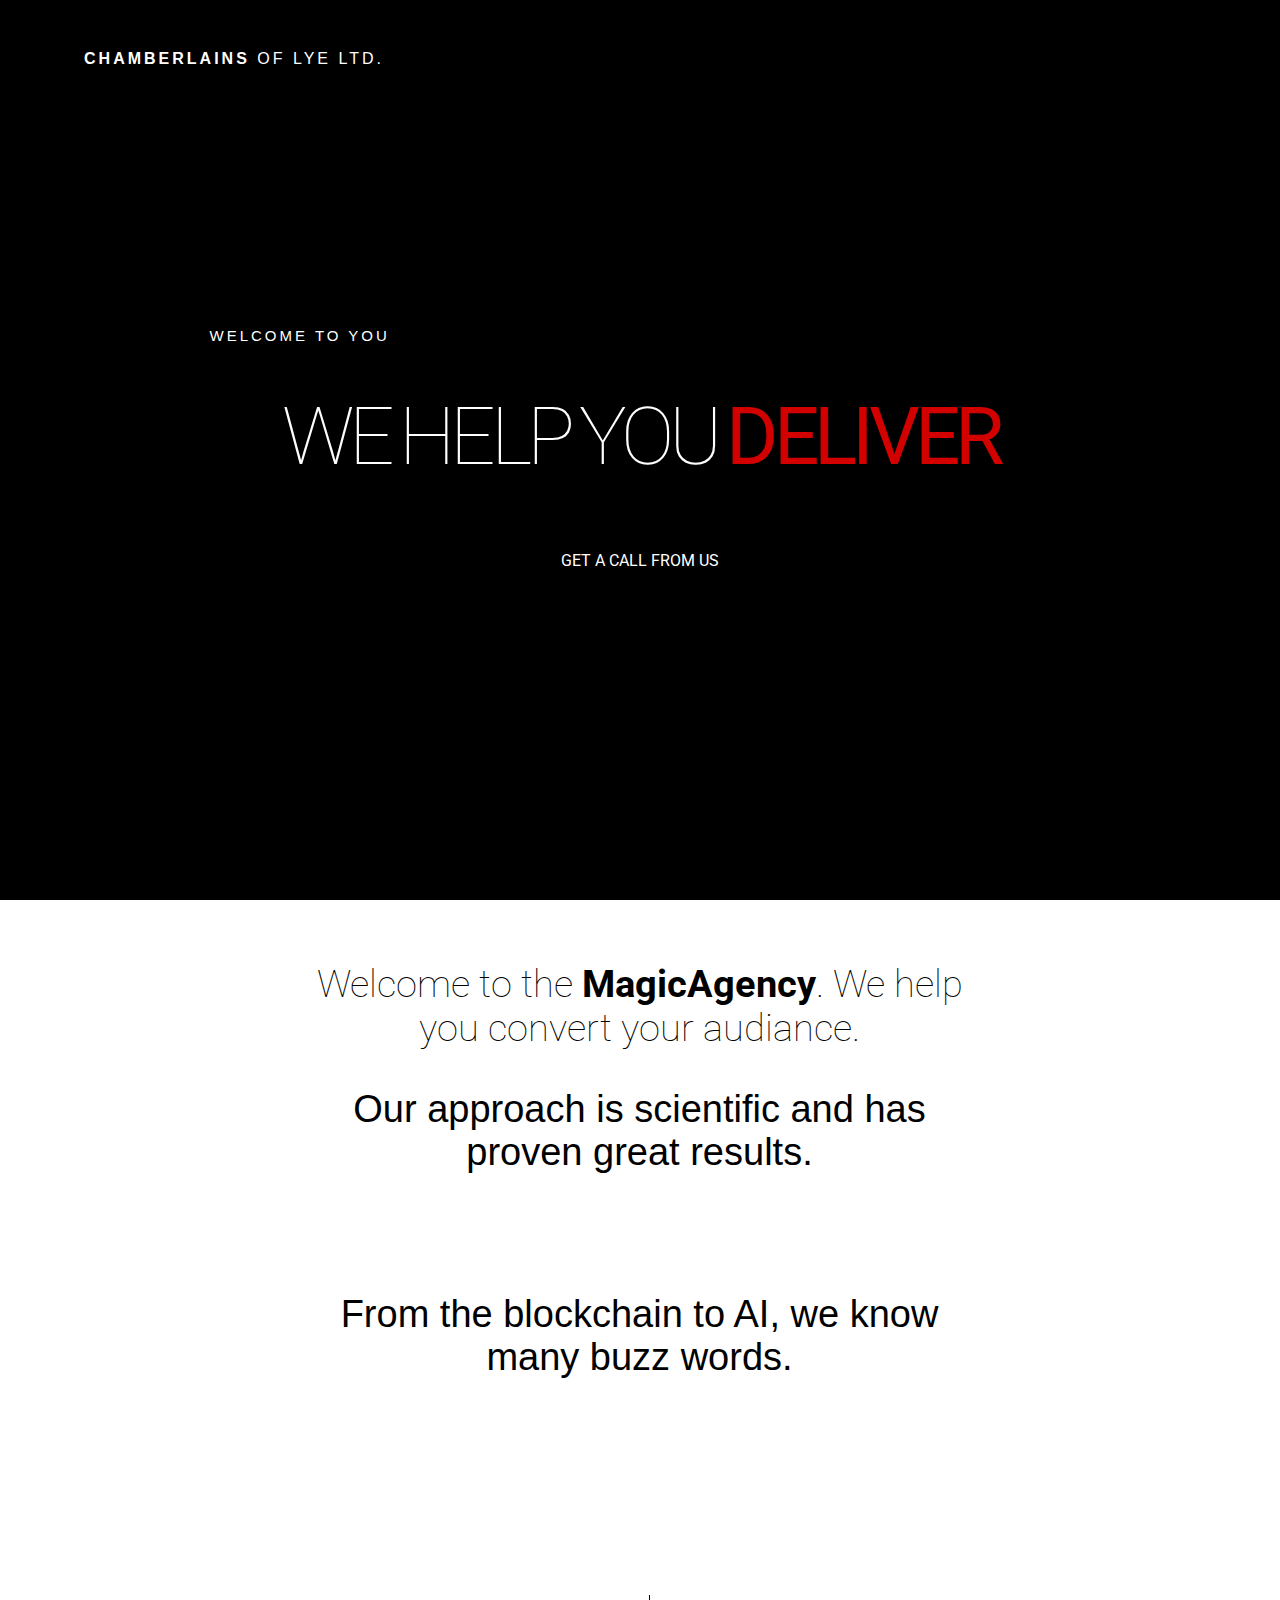
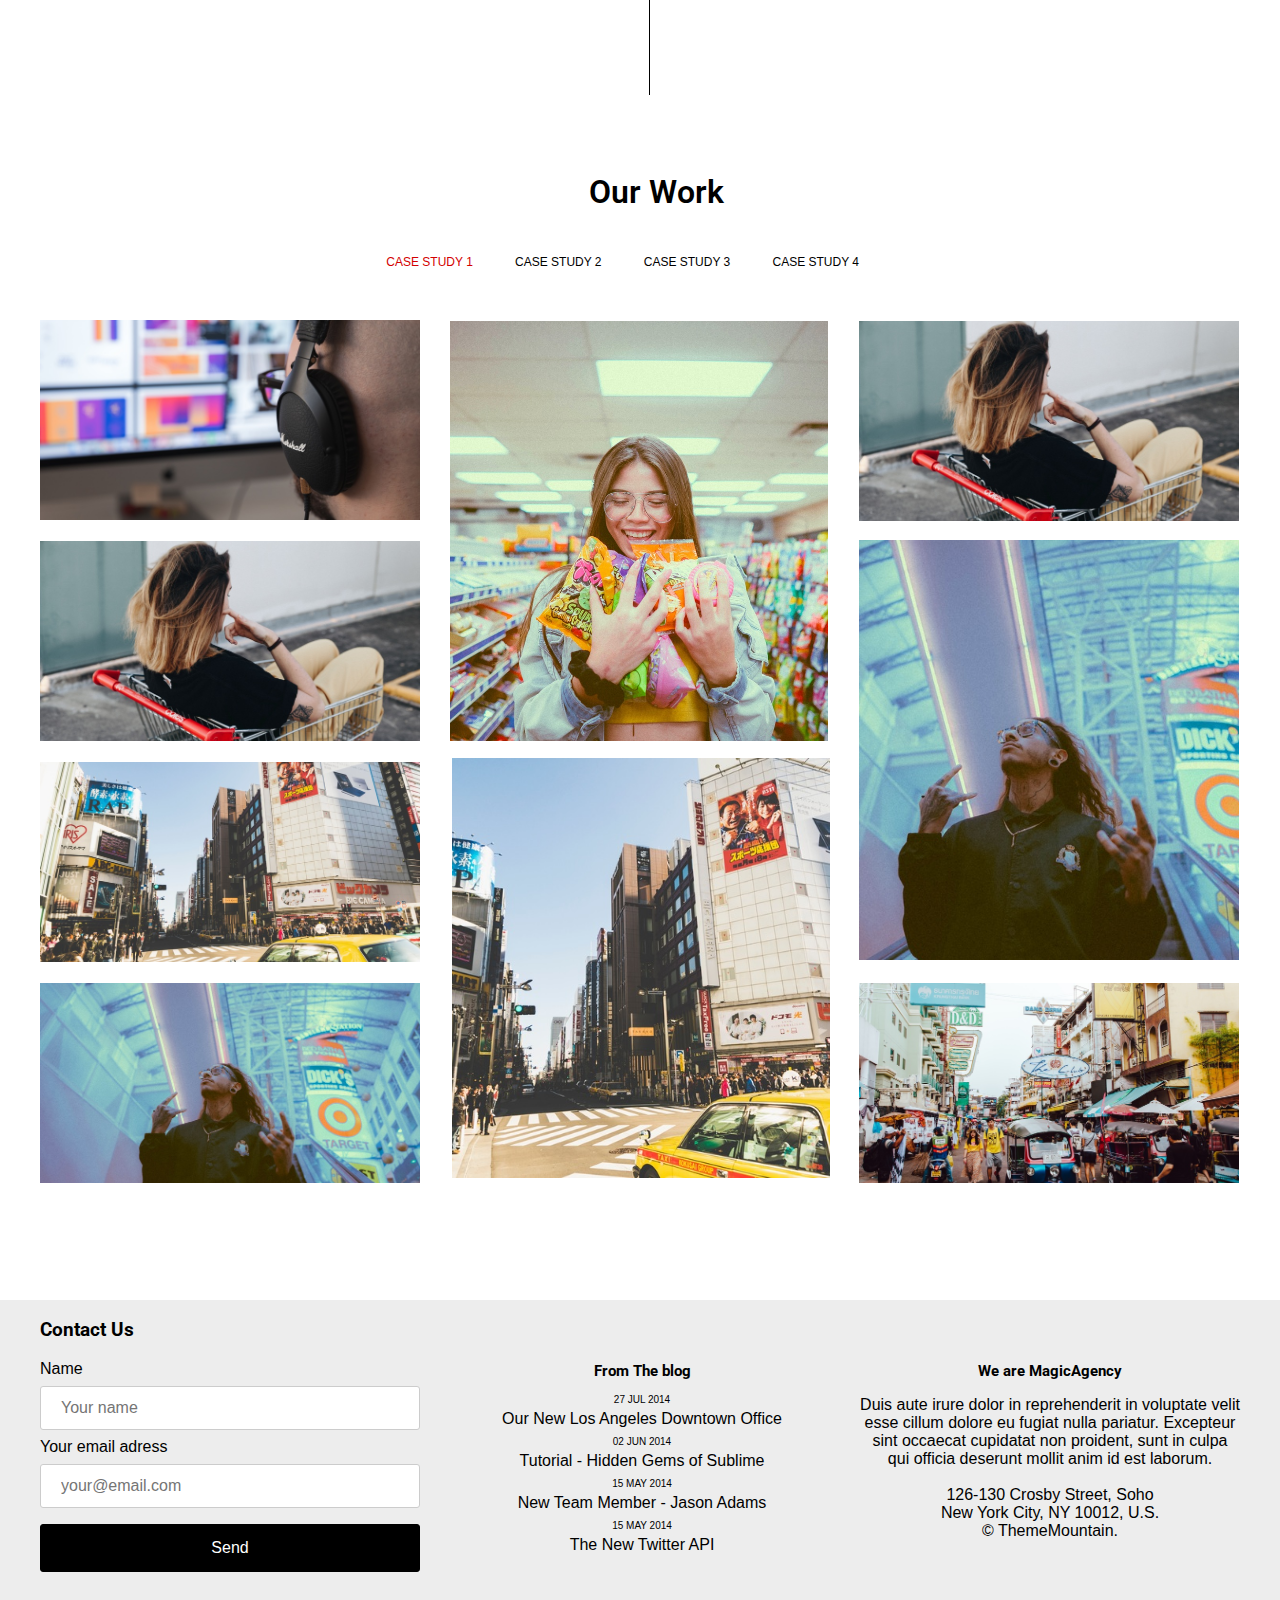
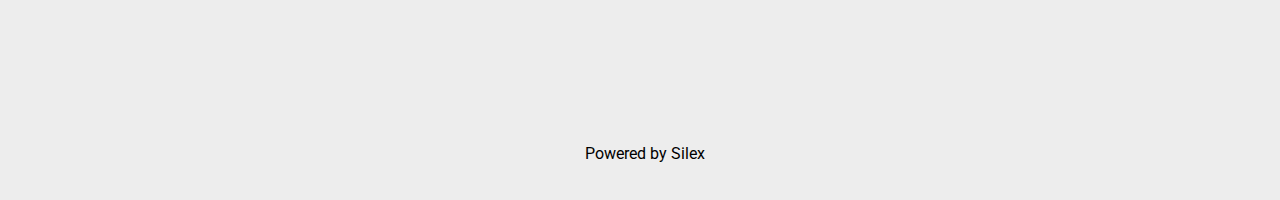
<file: index.html>
<!doctype html><html lang=""><head>
    <meta charset="UTF-8">
    <!-- generator meta tag -->
    <!-- leave this for stats and Silex version check -->
    <meta name="generator" content="Silex v2.2.14">
    <!-- End of generator meta tag -->
    <script src="js/jquery.js"></script>
    
    
    <script src="js/front-end.js"></script>
    <link rel="stylesheet" href="css/normalize.css">
    <link rel="stylesheet" href="css/front-end.css">

    
    
    
    <title> - Page 1</title>
    

    
<link href="https://fonts.googleapis.com/css?family=Roboto" rel="stylesheet" class="silex-custom-font"><script class="silex-script"></script><script src="js/unslider-min.js"></script><script src="js/unslider-min.js"></script><link rel="stylesheet" href="css/unslider.css"><link rel="stylesheet" href="css/unslider.css"><meta name="viewport" content="width=device-width, initial-scale=1"><script src="js/script.js"></script><link href="css/styles.css" rel="stylesheet"><style>body { opacity: 0; transition: .25s opacity ease; }</style></head>

<body class="body-initial all-style enable-mobile prevent-resizable prevent-selectable editable-style silex-runtime silex-published" data-current-page="page-page-1">
    









    <section class="container-element editable-style silex-id-1478366444112-1 section-element hero prevent-resizable">
        
    <div class="editable-style silex-element-content silex-id-1478366444112-0 container-element website-width" id="hero"><a class="editable-style silex-id-1526227950696-2 text-element white-logo fixed" href="#hero"><div class="silex-element-content normal"><p><b>CHAMBERLAINS </b>OF LYE Ltd.</p></div></a><div class="editable-style silex-id-1537806314257-0 container-element hero-content"><div class="editable-style silex-id-1526228786122-6 text-element white-hero-title"><div class="silex-element-content normal"><p>Welcome To You</p><h1>We Help You <b>Deliver</b><br></h1></div></div><a class="editable-style silex-id-1537804414408-1 text-element white-button hero-scroll-down" href="#contact"><div class="silex-element-content normal"><div><br></div>Get a call from us<br><div><br></div></div></a></div></div></section>
    <section class="container-element editable-style silex-id-1474394621033-3 section-element prevent-resizable">
        
    <div class="editable-style silex-element-content silex-id-1474394621032-2 container-element website-width"><div class="editable-style silex-id-1526229898484-7 text-element black-text"><div class="silex-element-content normal"><h2>Welcome to the <u>MagicAgency</u>. We help you convert your audiance.<br></h2><p>Our approach is scientific and has proven great results. <br></p><p><br></p><p>From the blockchain to AI, we know many buzz words.<br></p></div></div><div class="editable-style silex-id-1526233796116-3 container-element hide-on-mobile"></div></div></section>
    
















<section class="container-element editable-style section-element silex-id-1526228746540-3 prevent-resizable">
        <div class="editable-style silex-element-content container-element silex-id-1526228746540-4 website-width" id="menu"><div class="editable-style silex-id-1526233329576-0 text-element black-text"><div class="silex-element-content normal"><h1>Our Work</h1></div></div><div class="editable-style silex-id-1526233447270-1 text-element style-black-text-nav"><div class="silex-element-content normal"><p><a href="index.html#menu" class="page-link-active">Case study 1</a>&nbsp;&nbsp;&nbsp; <a href="page-2.html#menu">Case study 2</a>&nbsp;&nbsp;&nbsp; <a href="page-3.html#menu">Case study 3</a>&nbsp;&nbsp;&nbsp; <a href="page-4.html#menu">Case study 4</a>&nbsp;&nbsp;&nbsp; <br></p></div></div><div class="editable-style silex-id-1526239919266-0 container-element image page-page-1 paged-element paged-element-visible"><a class="editable-style container-element silex-id-1647449079587-0 image-hover" href="https://www.silex.me/"><div class="editable-style text-element silex-id-1526242009214-22 image-caption"><div class="silex-element-content normal"><p>Test external link<br></p></div></div></a></div><div class="editable-style container-element image silex-id-1526241932312-13 page-page-1 paged-element paged-element-visible"><a class="editable-style container-element silex-id-1647449377501-3 image-hover" href="https://www.silex.me/"><div class="editable-style text-element silex-id-1647449377501-4 image-caption" title=""><div class="silex-element-content normal"><p>Test external link<br></p></div></div></a></div><div class="editable-style container-element image silex-id-1526242009200-19 page-page-1 paged-element paged-element-visible"><a class="editable-style container-element silex-id-1647449384453-5 image-hover" href="https://www.silex.me/"><div class="editable-style text-element silex-id-1647449384453-6 image-caption" title=""><div class="silex-element-content normal"><p>Test external link<br></p></div></div></a></div><div class="editable-style container-element image silex-id-1526241966276-17 page-page-1 paged-element paged-element-visible"><a class="editable-style container-element silex-id-1647449389256-7 image-hover" href="https://www.silex.me/"><div class="editable-style text-element silex-id-1647449389256-8 image-caption" title=""><div class="silex-element-content normal"><p>Test external link<br></p></div></div></a></div><div class="editable-style container-element image silex-id-1526242067678-23 page-page-1 paged-element paged-element-visible"><a class="editable-style container-element silex-id-1647449410413-13 image-hover" href="page-2.html"><div class="editable-style text-element silex-id-1647449410413-14 image-caption" title=""><div class="silex-element-content normal"><p>Test internal link<br></p></div></div></a></div><div class="editable-style container-element image silex-id-1526241769800-9 page-page-1 paged-element paged-element-visible"><a class="editable-style container-element silex-id-1647449539298-37 image-hover" href="page-2.html"><div class="editable-style text-element silex-id-1647449539298-38 image-caption" title=""><div class="silex-element-content normal"><p>Test internal link<br></p></div></div></a></div><div class="editable-style container-element image silex-id-1526241771196-11 page-page-1 paged-element paged-element-visible"><a class="editable-style container-element silex-id-1647449548932-39 image-hover" href="page-2.html"><div class="editable-style text-element silex-id-1647449548932-40 image-caption" title=""><div class="silex-element-content normal"><p>Test internal link<br></p></div></div></a></div><div class="editable-style container-element image silex-id-1526242009214-21 page-page-1 paged-element paged-element-visible"><a class="editable-style container-element silex-id-1647449403222-11 image-hover" href="https://www.silex.me/"><div class="editable-style text-element silex-id-1647449403222-12 image-caption" title=""><div class="silex-element-content normal"><p>Test external link<br></p></div></div></a></div><div class="editable-style container-element image silex-id-1526241966246-15 page-page-1 paged-element paged-element-visible"><a class="editable-style container-element silex-id-1647449395918-9 image-hover" href="https://www.silex.me/"><div class="editable-style text-element silex-id-1647449395918-10 image-caption" title=""><div class="silex-element-content normal"><p>Test external link<br></p></div></div></a></div></div>
    </section><section class="container-element editable-style silex-id-1478366450713-3 section-element prevent-resizable">
        <div class="editable-style silex-element-content silex-id-1478366450713-2 container-element website-width" id="contact">

            
        <div class="editable-style silex-id-1442914737143-3 text-element">
                <div class="silex-element-content normal">
                    <br>
                    <a href="//www.silex.me/">Powered by Silex</a>
                </div>
            </div><div class="editable-style silex-id-1526233907434-4 text-element text-style-2"><div class="silex-element-content normal"><h2><a href="/"></a>From The blog</h2><p><b>27 Jul 2014</b></p><p><a href="https://www.silex.me">Our New Los Angeles Downtown Office</a></p><p><b>02 Jun 2014</b></p><p><a href="https://www.silex.me">Tutorial - Hidden Gems of Sublime</a></p><p><b>15 May 2014</b></p><p><a href="https://www.silex.me">New Team Member - Jason Adams</a></p><p><b>15 May 2014</b></p><p><a href="https://www.silex.me">The New Twitter API</a></p></div></div><div class="editable-style text-element text-style-1 silex-id-1526234233846-7"><div class="silex-element-content normal"><h2>We are MagicAgency</h2><p>Duis aute irure dolor in reprehenderit in voluptate velit esse cillum dolore eu fugiat nulla pariatur. Excepteur sint occaecat cupidatat non proident, sunt in culpa qui officia deserunt mollit anim id est laborum.<br><br>126-130 Crosby Street, Soho<br>New York City, NY 10012, U.S.<br>© ThemeMountain. <br></p></div></div><div class="editable-style text-element silex-id-1647514236851-0 page-page-1 paged-element paged-element-visible"><div class="silex-element-content normal"><h3>Contact Us<br></h3></div></div><div class="editable-style silex-id-1526234059780-5 html-element silex-component silex-component-form silex-use-height-not-minheight"><div class="silex-element-content"><form id="id_1699306466733_602" action="https://formspree.io/your@email.com" method="POST">
  
  <div>
    <label for="field1">Name</label>
    <input type="text" required="" id="field1" name="field1" placeholder="Your name">
  </div>
  
  
  <div>
    <label for="field2">Your email adress</label>
    <input type="text" required="" id="field2" name="field2" placeholder="your@email.com">
  </div>
  
  
  <input type="submit" value="Send">
</form>


</div></div></div>
    </section>
</body></html>
</file>
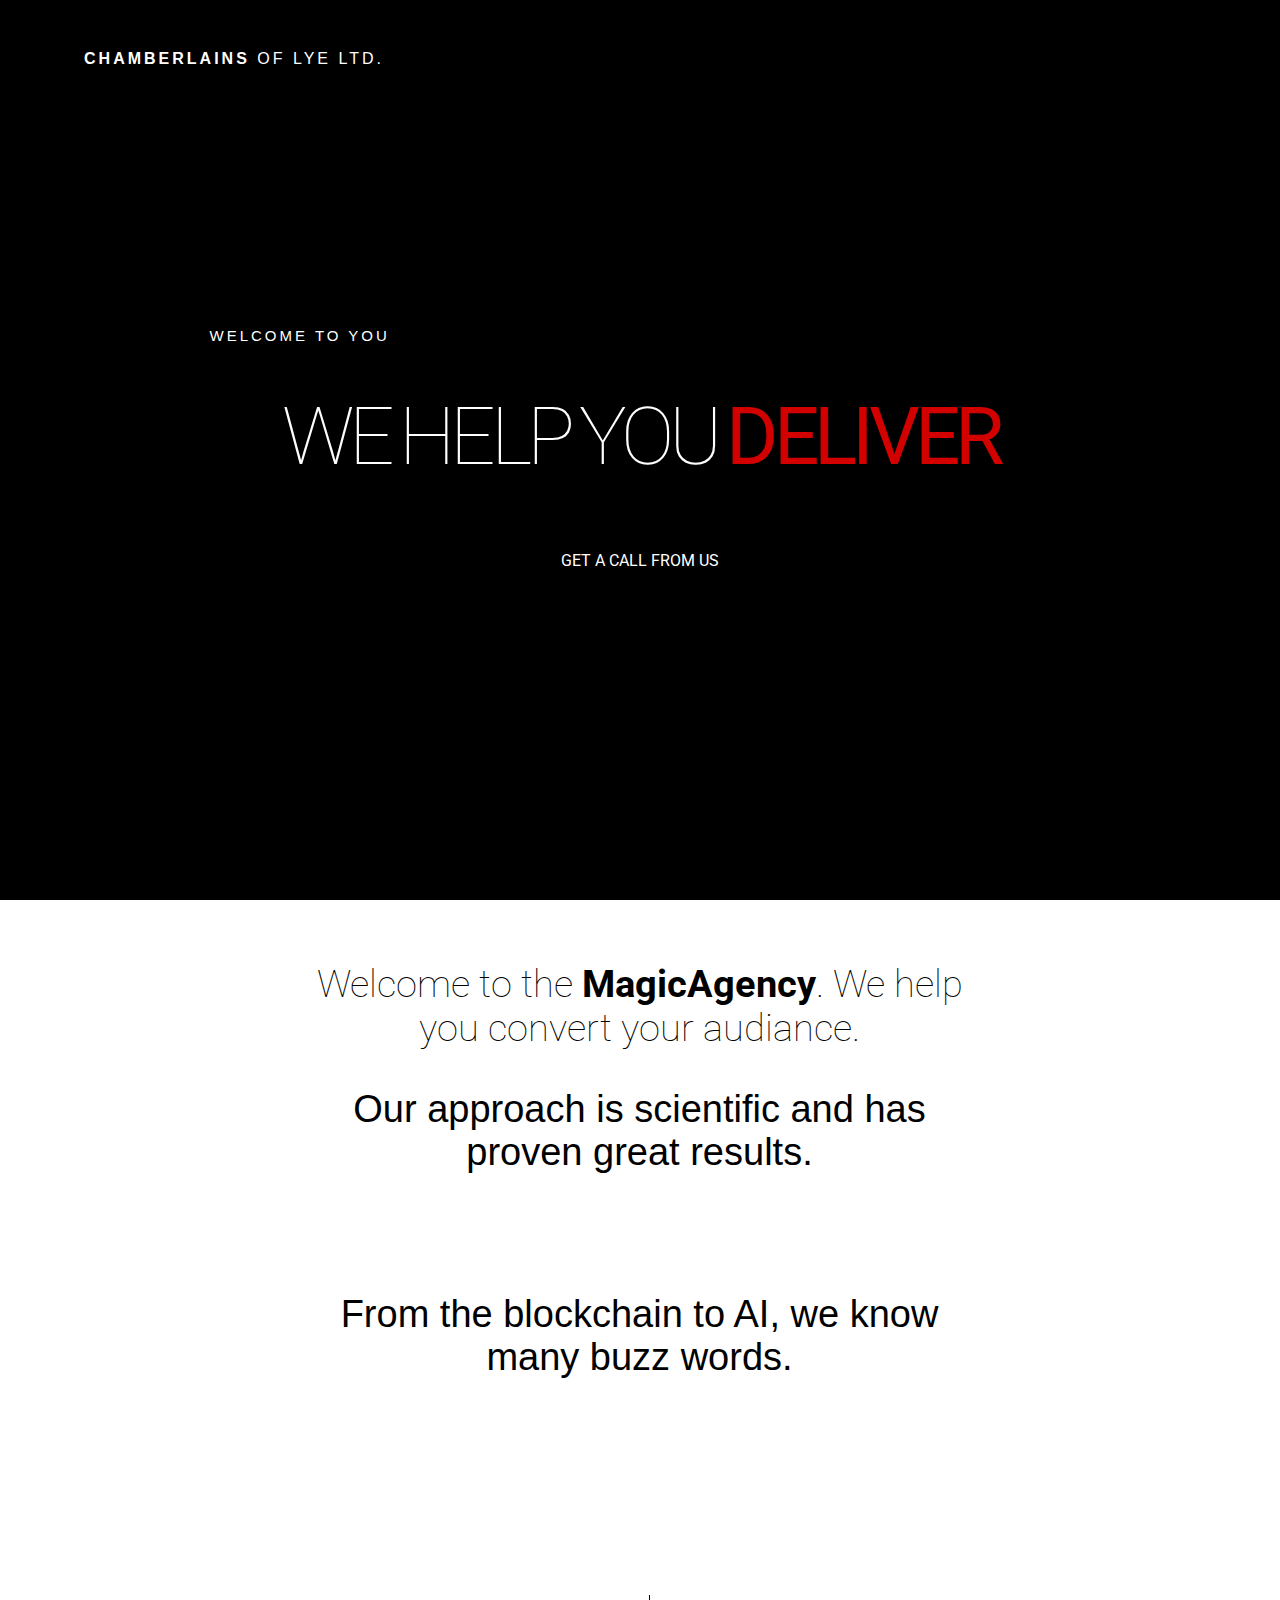
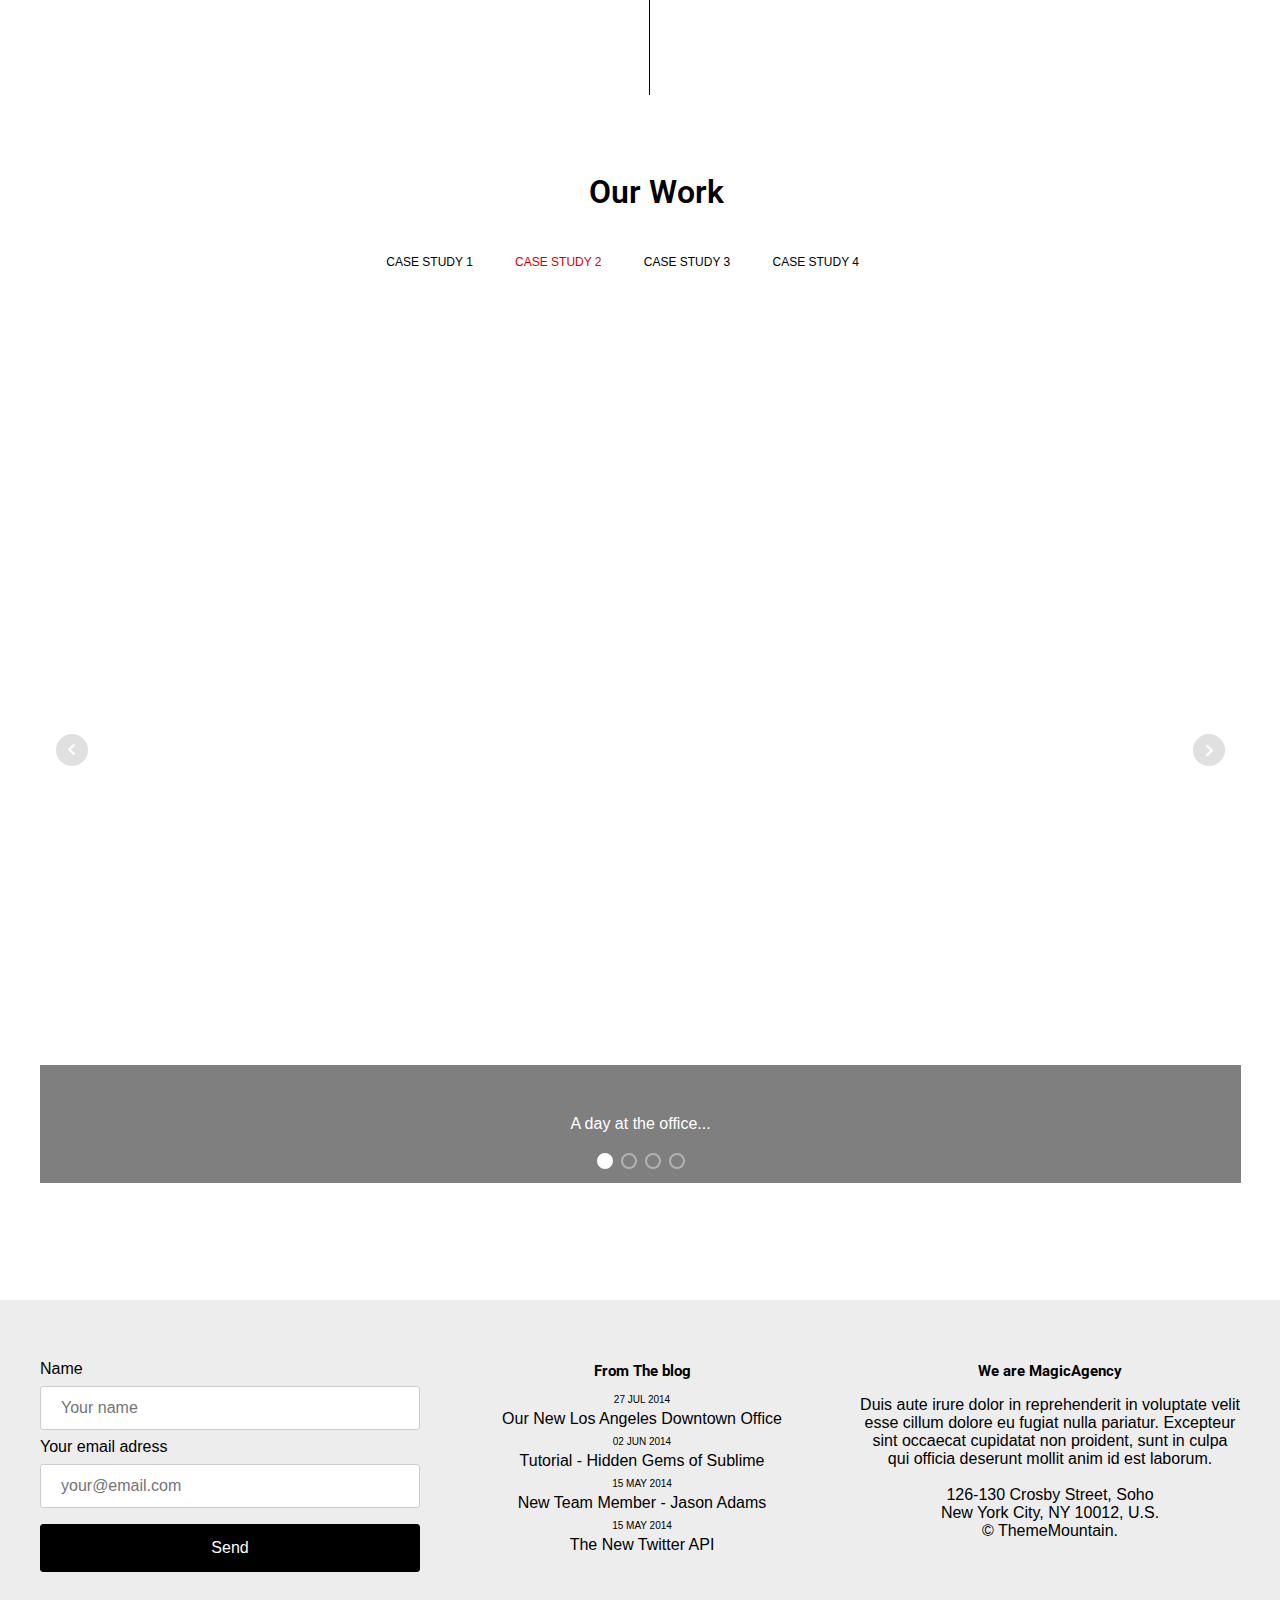
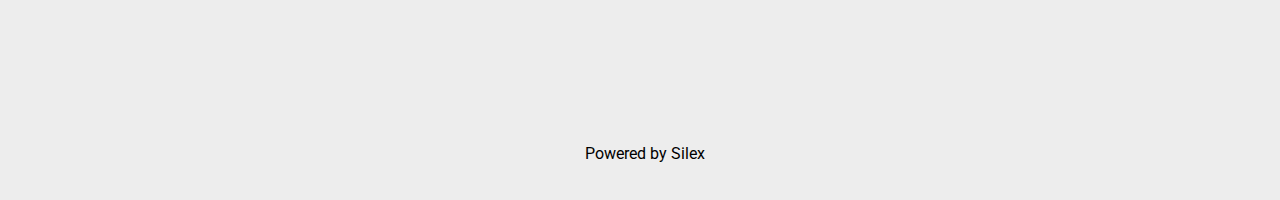
<file: page-2.html>
<!doctype html><html lang=""><head>
    <meta charset="UTF-8">
    <!-- generator meta tag -->
    <!-- leave this for stats and Silex version check -->
    <meta name="generator" content="Silex v2.2.14">
    <!-- End of generator meta tag -->
    <script src="js/jquery.js"></script>
    
    
    <script src="js/front-end.js"></script>
    <link rel="stylesheet" href="css/normalize.css">
    <link rel="stylesheet" href="css/front-end.css">

    
    
    
    <title> - Page 2</title>
    

    
<link href="https://fonts.googleapis.com/css?family=Roboto" rel="stylesheet" class="silex-custom-font"><script class="silex-script"></script><script src="js/unslider-min.js"></script><script src="js/unslider-min.js"></script><link rel="stylesheet" href="css/unslider.css"><link rel="stylesheet" href="css/unslider.css"><meta name="viewport" content="width=device-width, initial-scale=1"><script src="js/script.js"></script><link href="css/styles.css" rel="stylesheet"><style>body { opacity: 0; transition: .25s opacity ease; }</style></head>

<body class="body-initial all-style enable-mobile prevent-resizable prevent-selectable editable-style silex-runtime silex-published" data-current-page="page-page-2">
    









    <section class="container-element editable-style silex-id-1478366444112-1 section-element hero prevent-resizable">
        
    <div class="editable-style silex-element-content silex-id-1478366444112-0 container-element website-width" id="hero"><a class="editable-style silex-id-1526227950696-2 text-element white-logo fixed" href="#hero"><div class="silex-element-content normal"><p><b>CHAMBERLAINS </b>OF LYE Ltd.</p></div></a><div class="editable-style silex-id-1537806314257-0 container-element hero-content"><div class="editable-style silex-id-1526228786122-6 text-element white-hero-title"><div class="silex-element-content normal"><p>Welcome To You</p><h1>We Help You <b>Deliver</b><br></h1></div></div><a class="editable-style silex-id-1537804414408-1 text-element white-button hero-scroll-down" href="#contact"><div class="silex-element-content normal"><div><br></div>Get a call from us<br><div><br></div></div></a></div></div></section>
    <section class="container-element editable-style silex-id-1474394621033-3 section-element prevent-resizable">
        
    <div class="editable-style silex-element-content silex-id-1474394621032-2 container-element website-width"><div class="editable-style silex-id-1526229898484-7 text-element black-text"><div class="silex-element-content normal"><h2>Welcome to the <u>MagicAgency</u>. We help you convert your audiance.<br></h2><p>Our approach is scientific and has proven great results. <br></p><p><br></p><p>From the blockchain to AI, we know many buzz words.<br></p></div></div><div class="editable-style silex-id-1526233796116-3 container-element hide-on-mobile"></div></div></section>
    
















<section class="container-element editable-style section-element silex-id-1526228746540-3 prevent-resizable">
        <div class="editable-style silex-element-content container-element silex-id-1526228746540-4 website-width" id="menu"><div class="editable-style silex-id-1526233329576-0 text-element black-text"><div class="silex-element-content normal"><h1>Our Work</h1></div></div><div class="editable-style silex-id-1526233447270-1 text-element style-black-text-nav"><div class="silex-element-content normal"><p><a href="index.html#menu">Case study 1</a>&nbsp;&nbsp;&nbsp; <a href="page-2.html#menu" class="page-link-active">Case study 2</a>&nbsp;&nbsp;&nbsp; <a href="page-3.html#menu">Case study 3</a>&nbsp;&nbsp;&nbsp; <a href="page-4.html#menu">Case study 4</a>&nbsp;&nbsp;&nbsp; <br></p></div></div><div class="editable-style silex-id-1526243483554-2 html-element silex-component silex-component-slideshow silex-use-height-not-minheight page-page-2 paged-element paged-element-visible"><div class="silex-element-content"><div id="parent_1699306466731_821">
<!-- preview -->

<div id="id_1699306466731_821">
  <!-- runtime -->
  <!-- the whole slideshow -->
  <ul class="prodotype-runtime">
  
    <li><figure class="slide-0">
      
      <div class="slide-image">
        
          <figcaption>A day at the office...</figcaption>
        
      </div>
      
    </figure></li>
  
    <li><figure class="slide-1">
      
      <a href="https://www.silex.me">
      
      <div class="slide-image">
        
          <figcaption>A link to test</figcaption>
        
      </div>
      
      </a>
      
    </figure></li>
  
    <li><figure class="slide-2">
      
      <div class="slide-image">
        
          <figcaption>The streets</figcaption>
        
      </div>
      
    </figure></li>
  
    <li><figure class="slide-3">
      
      <div class="slide-image">
        
          <figcaption>Go shopping!</figcaption>
        
      </div>
      
    </figure></li>
  
  </ul>
</div>
</div>

<script>
  (function() {
    // do not start in the editor (it would mess with the markup)
    if(!$('body').hasClass('silex-runtime')) return;

    var $slider = $('#id_1699306466731_821')
    var slider = $slider.unslider({
      'autoplay': true,
      'speed': 750,
      'delay': 3000,
      'index': 0,
      'nav': true,
      'animation': 'horizontal',
      'arrows': true
    });
    //  Listen to slide changes
    
    // apply element height to the images
    var silexElement = $slider.closest('.editable-style');
    var elementMinHeight = silexElement.css('height');
    var elementWidth = silexElement.css('width');
    $('#id_1699306466731_821 li .slide-image').css({
      'height': elementMinHeight
    });
    

    setTimeout(function(){
      // use onswipe.js
      // Fix #1127
      if(window.onSwipe) {
        window.onSwipe('left', function(){ $slider.data('unslider').next()})
        window.onSwipe('right', function(){ $slider.data('unslider').prev()})
      } else {
        console.warn('onswipe.js script is not found, swipe gestures might no work')
      }
    }, 0)
  })();
</script>
</div></div></div>
    </section><section class="container-element editable-style silex-id-1478366450713-3 section-element prevent-resizable">
        <div class="editable-style silex-element-content silex-id-1478366450713-2 container-element website-width" id="contact">

            
        <div class="editable-style silex-id-1442914737143-3 text-element">
                <div class="silex-element-content normal">
                    <br>
                    <a href="//www.silex.me/">Powered by Silex</a>
                </div>
            </div><div class="editable-style silex-id-1526233907434-4 text-element text-style-2"><div class="silex-element-content normal"><h2><a href="/"></a>From The blog</h2><p><b>27 Jul 2014</b></p><p><a href="https://www.silex.me">Our New Los Angeles Downtown Office</a></p><p><b>02 Jun 2014</b></p><p><a href="https://www.silex.me">Tutorial - Hidden Gems of Sublime</a></p><p><b>15 May 2014</b></p><p><a href="https://www.silex.me">New Team Member - Jason Adams</a></p><p><b>15 May 2014</b></p><p><a href="https://www.silex.me">The New Twitter API</a></p></div></div><div class="editable-style text-element text-style-1 silex-id-1526234233846-7"><div class="silex-element-content normal"><h2>We are MagicAgency</h2><p>Duis aute irure dolor in reprehenderit in voluptate velit esse cillum dolore eu fugiat nulla pariatur. Excepteur sint occaecat cupidatat non proident, sunt in culpa qui officia deserunt mollit anim id est laborum.<br><br>126-130 Crosby Street, Soho<br>New York City, NY 10012, U.S.<br>© ThemeMountain. <br></p></div></div><div class="editable-style silex-id-1526234059780-5 html-element silex-component silex-component-form silex-use-height-not-minheight"><div class="silex-element-content"><form id="id_1699306466733_602" action="https://formspree.io/your@email.com" method="POST">
  
  <div>
    <label for="field1">Name</label>
    <input type="text" required="" id="field1" name="field1" placeholder="Your name">
  </div>
  
  
  <div>
    <label for="field2">Your email adress</label>
    <input type="text" required="" id="field2" name="field2" placeholder="your@email.com">
  </div>
  
  
  <input type="submit" value="Send">
</form>


</div></div></div>
    </section>
</body></html>
</file>
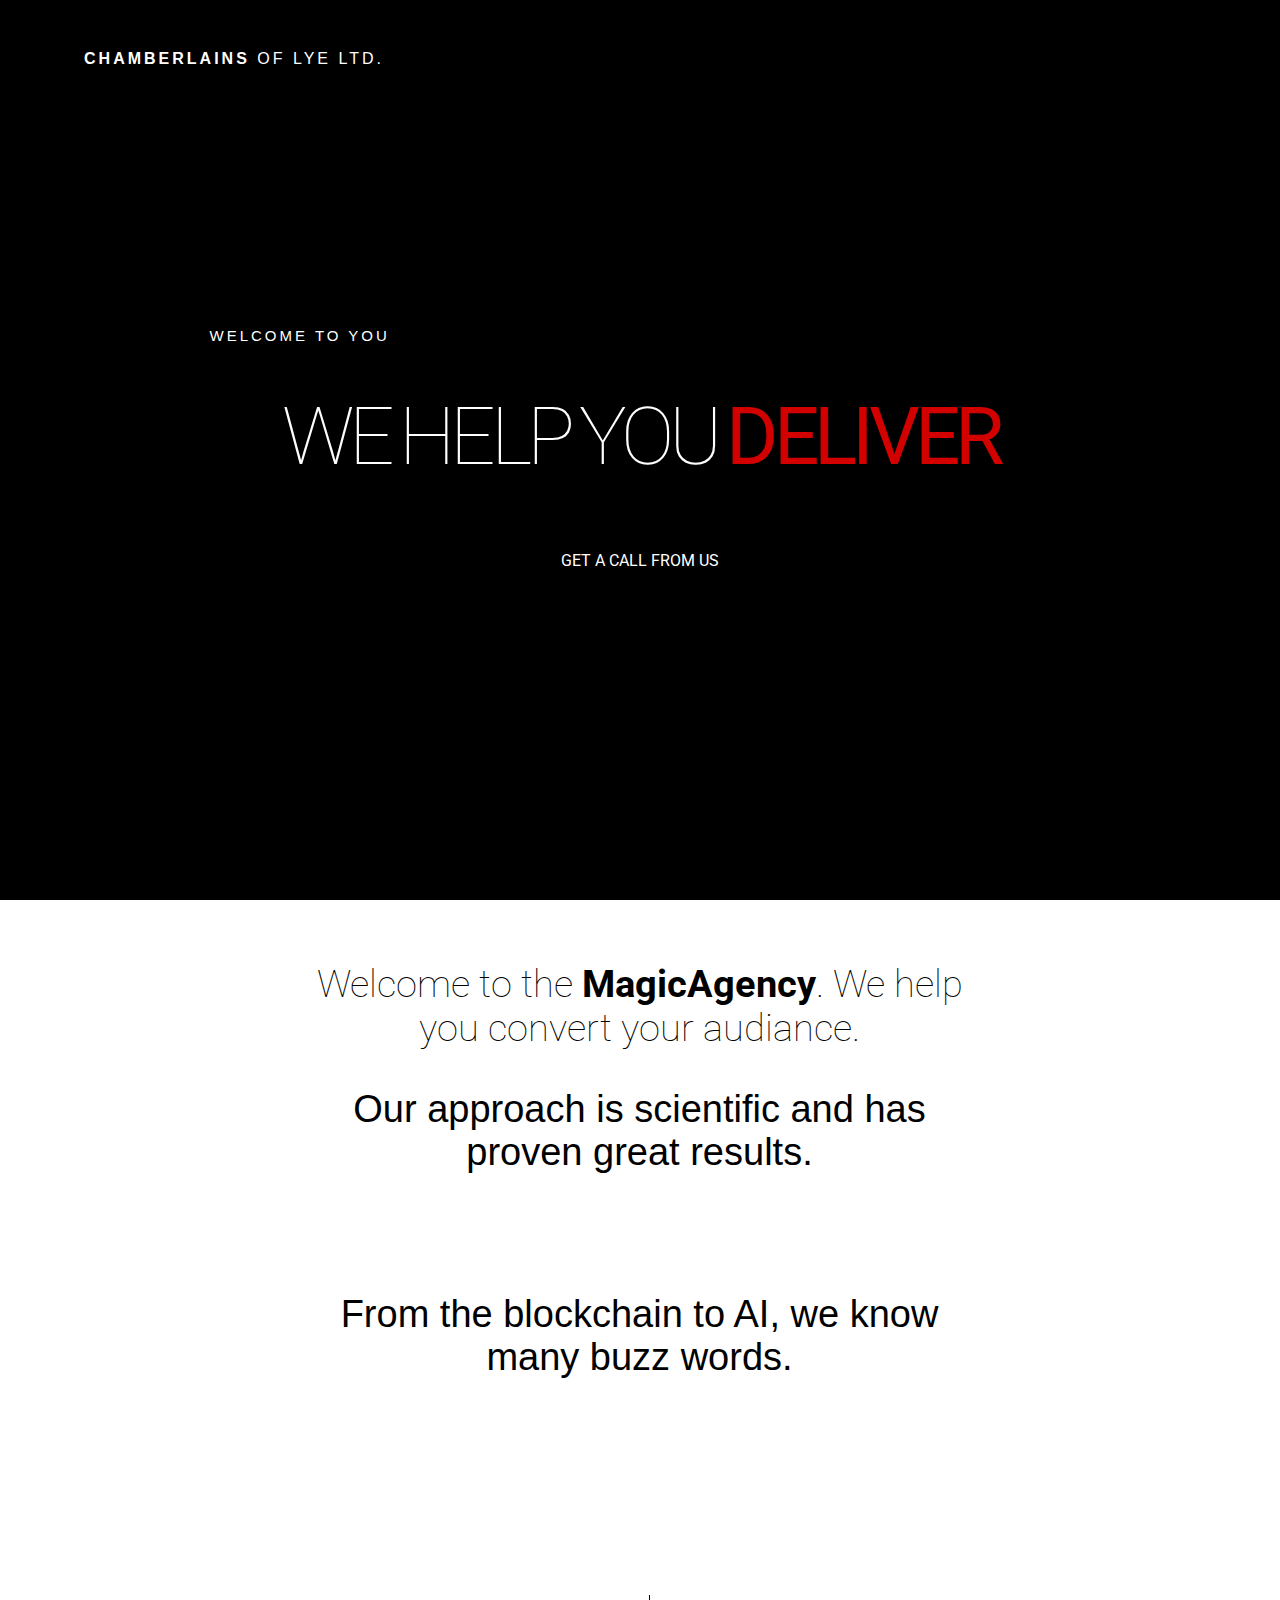
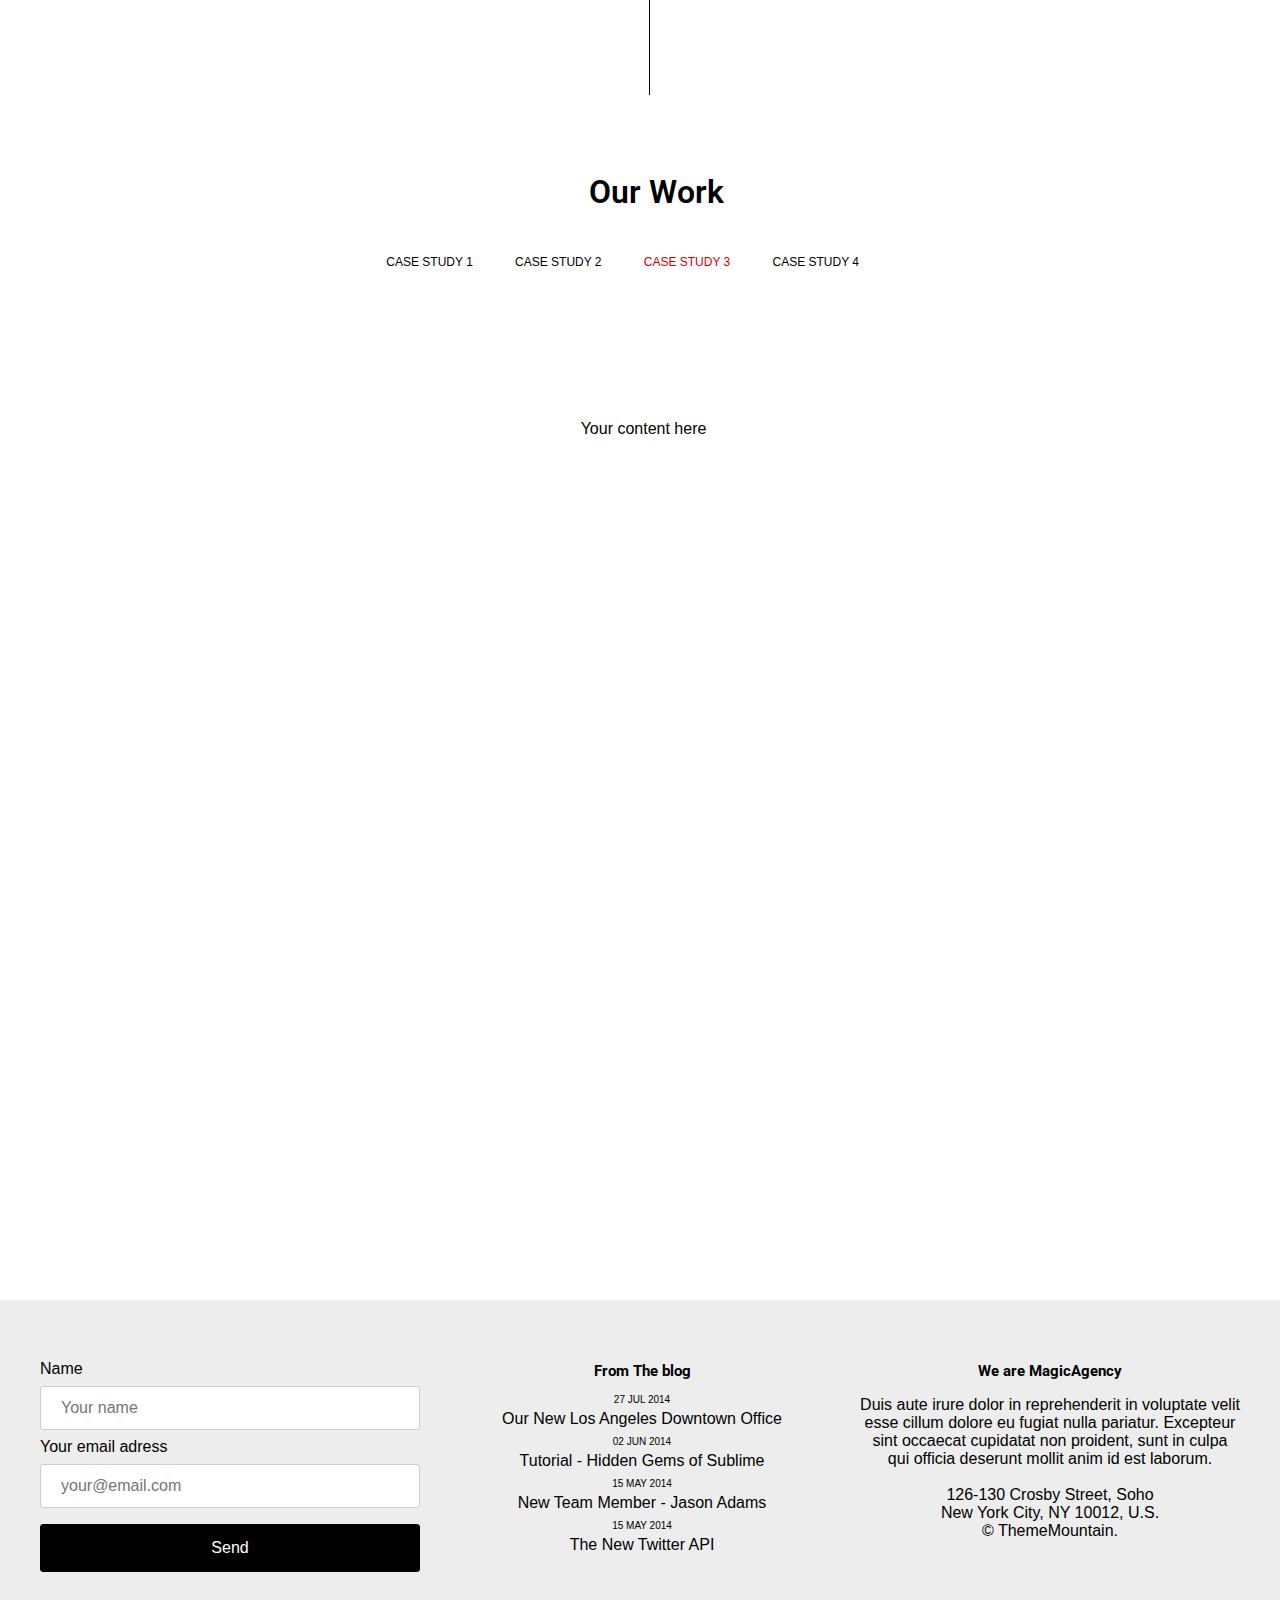
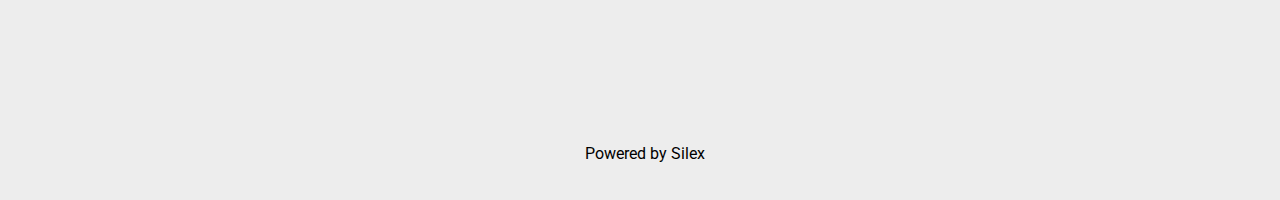
<file: page-3.html>
<!doctype html><html lang=""><head>
    <meta charset="UTF-8">
    <!-- generator meta tag -->
    <!-- leave this for stats and Silex version check -->
    <meta name="generator" content="Silex v2.2.14">
    <!-- End of generator meta tag -->
    <script src="js/jquery.js"></script>
    
    
    <script src="js/front-end.js"></script>
    <link rel="stylesheet" href="css/normalize.css">
    <link rel="stylesheet" href="css/front-end.css">

    
    
    
    <title> - Page 3</title>
    

    
<link href="https://fonts.googleapis.com/css?family=Roboto" rel="stylesheet" class="silex-custom-font"><script class="silex-script"></script><script src="js/unslider-min.js"></script><script src="js/unslider-min.js"></script><link rel="stylesheet" href="css/unslider.css"><link rel="stylesheet" href="css/unslider.css"><meta name="viewport" content="width=device-width, initial-scale=1"><script src="js/script.js"></script><link href="css/styles.css" rel="stylesheet"><style>body { opacity: 0; transition: .25s opacity ease; }</style></head>

<body class="body-initial all-style enable-mobile prevent-resizable prevent-selectable editable-style silex-runtime silex-published" data-current-page="page-page-3">
    









    <section class="container-element editable-style silex-id-1478366444112-1 section-element hero prevent-resizable">
        
    <div class="editable-style silex-element-content silex-id-1478366444112-0 container-element website-width" id="hero"><a class="editable-style silex-id-1526227950696-2 text-element white-logo fixed" href="#hero"><div class="silex-element-content normal"><p><b>CHAMBERLAINS </b>OF LYE Ltd.</p></div></a><div class="editable-style silex-id-1537806314257-0 container-element hero-content"><div class="editable-style silex-id-1526228786122-6 text-element white-hero-title"><div class="silex-element-content normal"><p>Welcome To You</p><h1>We Help You <b>Deliver</b><br></h1></div></div><a class="editable-style silex-id-1537804414408-1 text-element white-button hero-scroll-down" href="#contact"><div class="silex-element-content normal"><div><br></div>Get a call from us<br><div><br></div></div></a></div></div></section>
    <section class="container-element editable-style silex-id-1474394621033-3 section-element prevent-resizable">
        
    <div class="editable-style silex-element-content silex-id-1474394621032-2 container-element website-width"><div class="editable-style silex-id-1526229898484-7 text-element black-text"><div class="silex-element-content normal"><h2>Welcome to the <u>MagicAgency</u>. We help you convert your audiance.<br></h2><p>Our approach is scientific and has proven great results. <br></p><p><br></p><p>From the blockchain to AI, we know many buzz words.<br></p></div></div><div class="editable-style silex-id-1526233796116-3 container-element hide-on-mobile"></div></div></section>
    
















<section class="container-element editable-style section-element silex-id-1526228746540-3 prevent-resizable">
        <div class="editable-style silex-element-content container-element silex-id-1526228746540-4 website-width" id="menu"><div class="editable-style silex-id-1526233329576-0 text-element black-text"><div class="silex-element-content normal"><h1>Our Work</h1></div></div><div class="editable-style silex-id-1526233447270-1 text-element style-black-text-nav"><div class="silex-element-content normal"><p><a href="index.html#menu">Case study 1</a>&nbsp;&nbsp;&nbsp; <a href="page-2.html#menu">Case study 2</a>&nbsp;&nbsp;&nbsp; <a href="page-3.html#menu" class="page-link-active">Case study 3</a>&nbsp;&nbsp;&nbsp; <a href="page-4.html#menu">Case study 4</a>&nbsp;&nbsp;&nbsp; <br></p></div></div><div class="editable-style silex-id-1545055337553-1 text-element page-page-3 paged-element page-page-4 paged-element-visible"><div class="silex-element-content normal"><p>Your content here<br></p></div></div></div>
    </section><section class="container-element editable-style silex-id-1478366450713-3 section-element prevent-resizable">
        <div class="editable-style silex-element-content silex-id-1478366450713-2 container-element website-width" id="contact">

            
        <div class="editable-style silex-id-1442914737143-3 text-element">
                <div class="silex-element-content normal">
                    <br>
                    <a href="//www.silex.me/">Powered by Silex</a>
                </div>
            </div><div class="editable-style silex-id-1526233907434-4 text-element text-style-2"><div class="silex-element-content normal"><h2><a href="/"></a>From The blog</h2><p><b>27 Jul 2014</b></p><p><a href="https://www.silex.me">Our New Los Angeles Downtown Office</a></p><p><b>02 Jun 2014</b></p><p><a href="https://www.silex.me">Tutorial - Hidden Gems of Sublime</a></p><p><b>15 May 2014</b></p><p><a href="https://www.silex.me">New Team Member - Jason Adams</a></p><p><b>15 May 2014</b></p><p><a href="https://www.silex.me">The New Twitter API</a></p></div></div><div class="editable-style text-element text-style-1 silex-id-1526234233846-7"><div class="silex-element-content normal"><h2>We are MagicAgency</h2><p>Duis aute irure dolor in reprehenderit in voluptate velit esse cillum dolore eu fugiat nulla pariatur. Excepteur sint occaecat cupidatat non proident, sunt in culpa qui officia deserunt mollit anim id est laborum.<br><br>126-130 Crosby Street, Soho<br>New York City, NY 10012, U.S.<br>© ThemeMountain. <br></p></div></div><div class="editable-style silex-id-1526234059780-5 html-element silex-component silex-component-form silex-use-height-not-minheight"><div class="silex-element-content"><form id="id_1699306466733_602" action="https://formspree.io/your@email.com" method="POST">
  
  <div>
    <label for="field1">Name</label>
    <input type="text" required="" id="field1" name="field1" placeholder="Your name">
  </div>
  
  
  <div>
    <label for="field2">Your email adress</label>
    <input type="text" required="" id="field2" name="field2" placeholder="your@email.com">
  </div>
  
  
  <input type="submit" value="Send">
</form>


</div></div></div>
    </section>
</body></html>
</file>
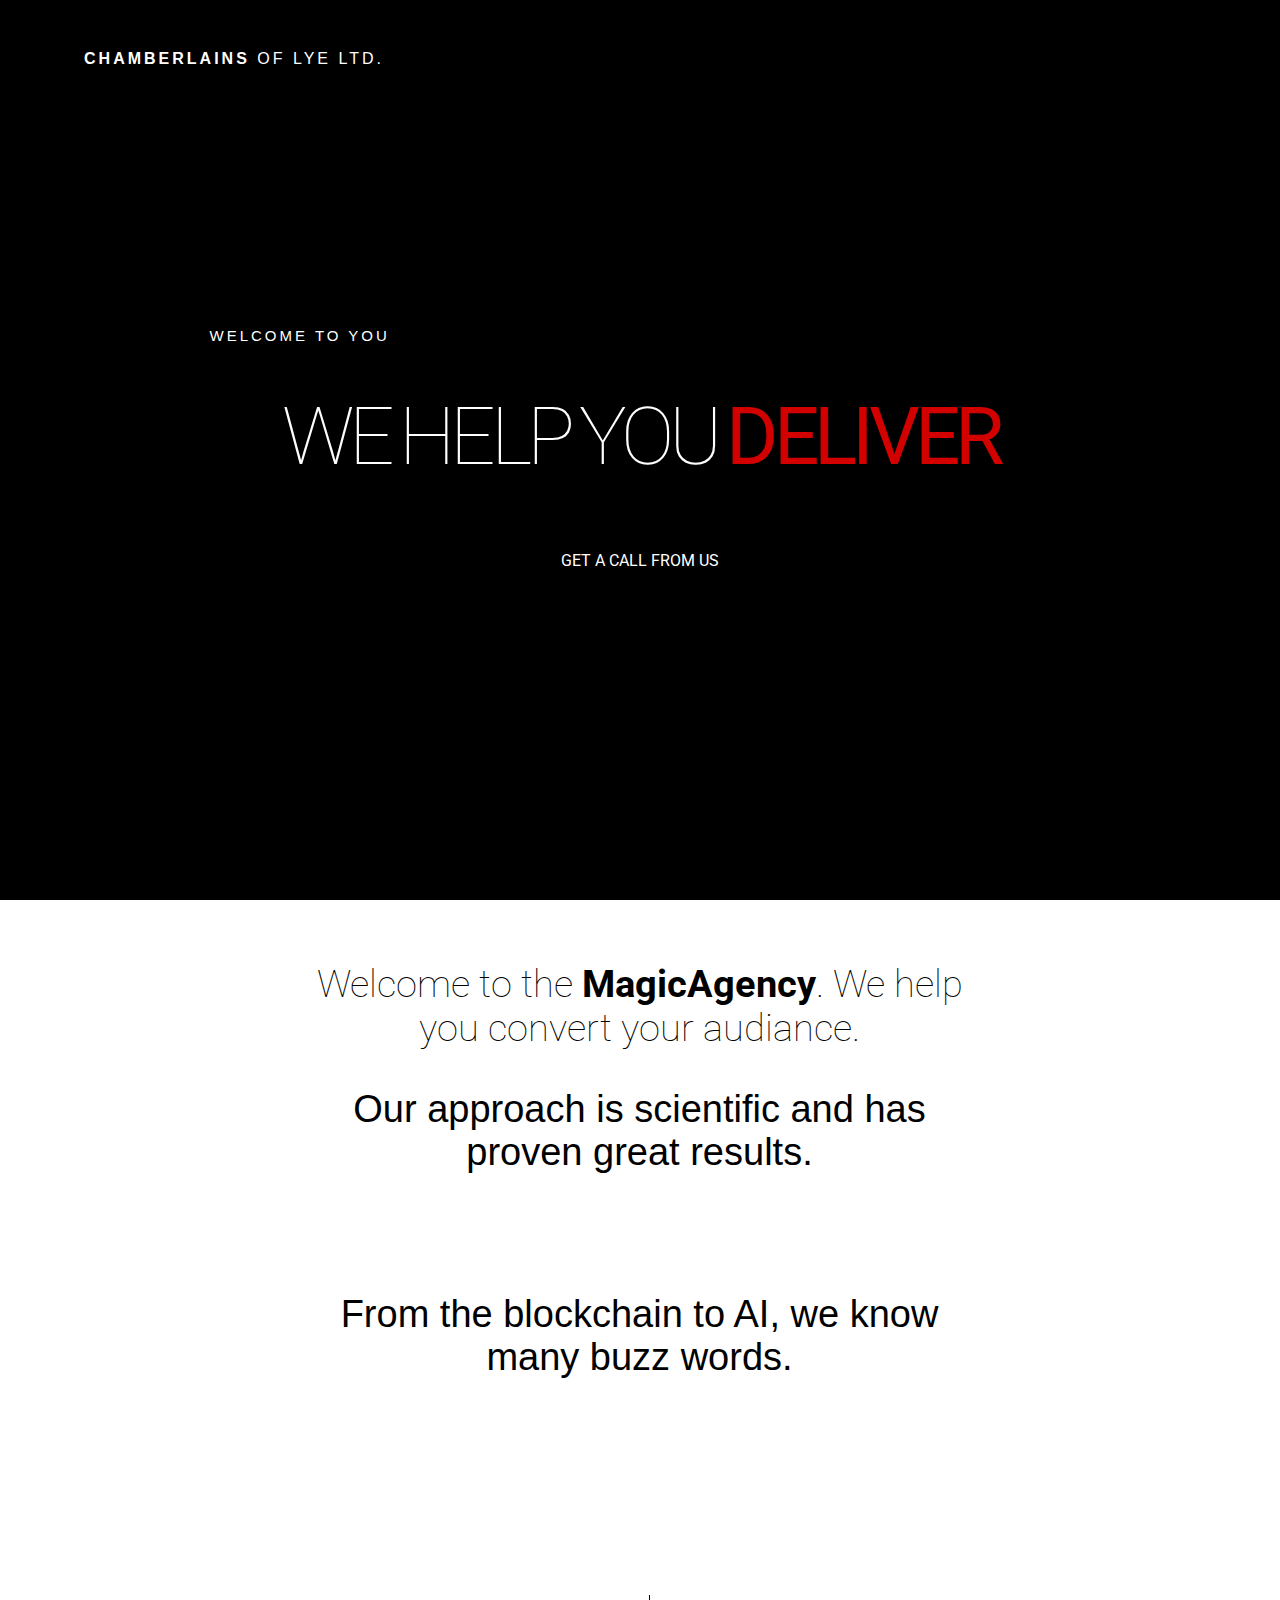
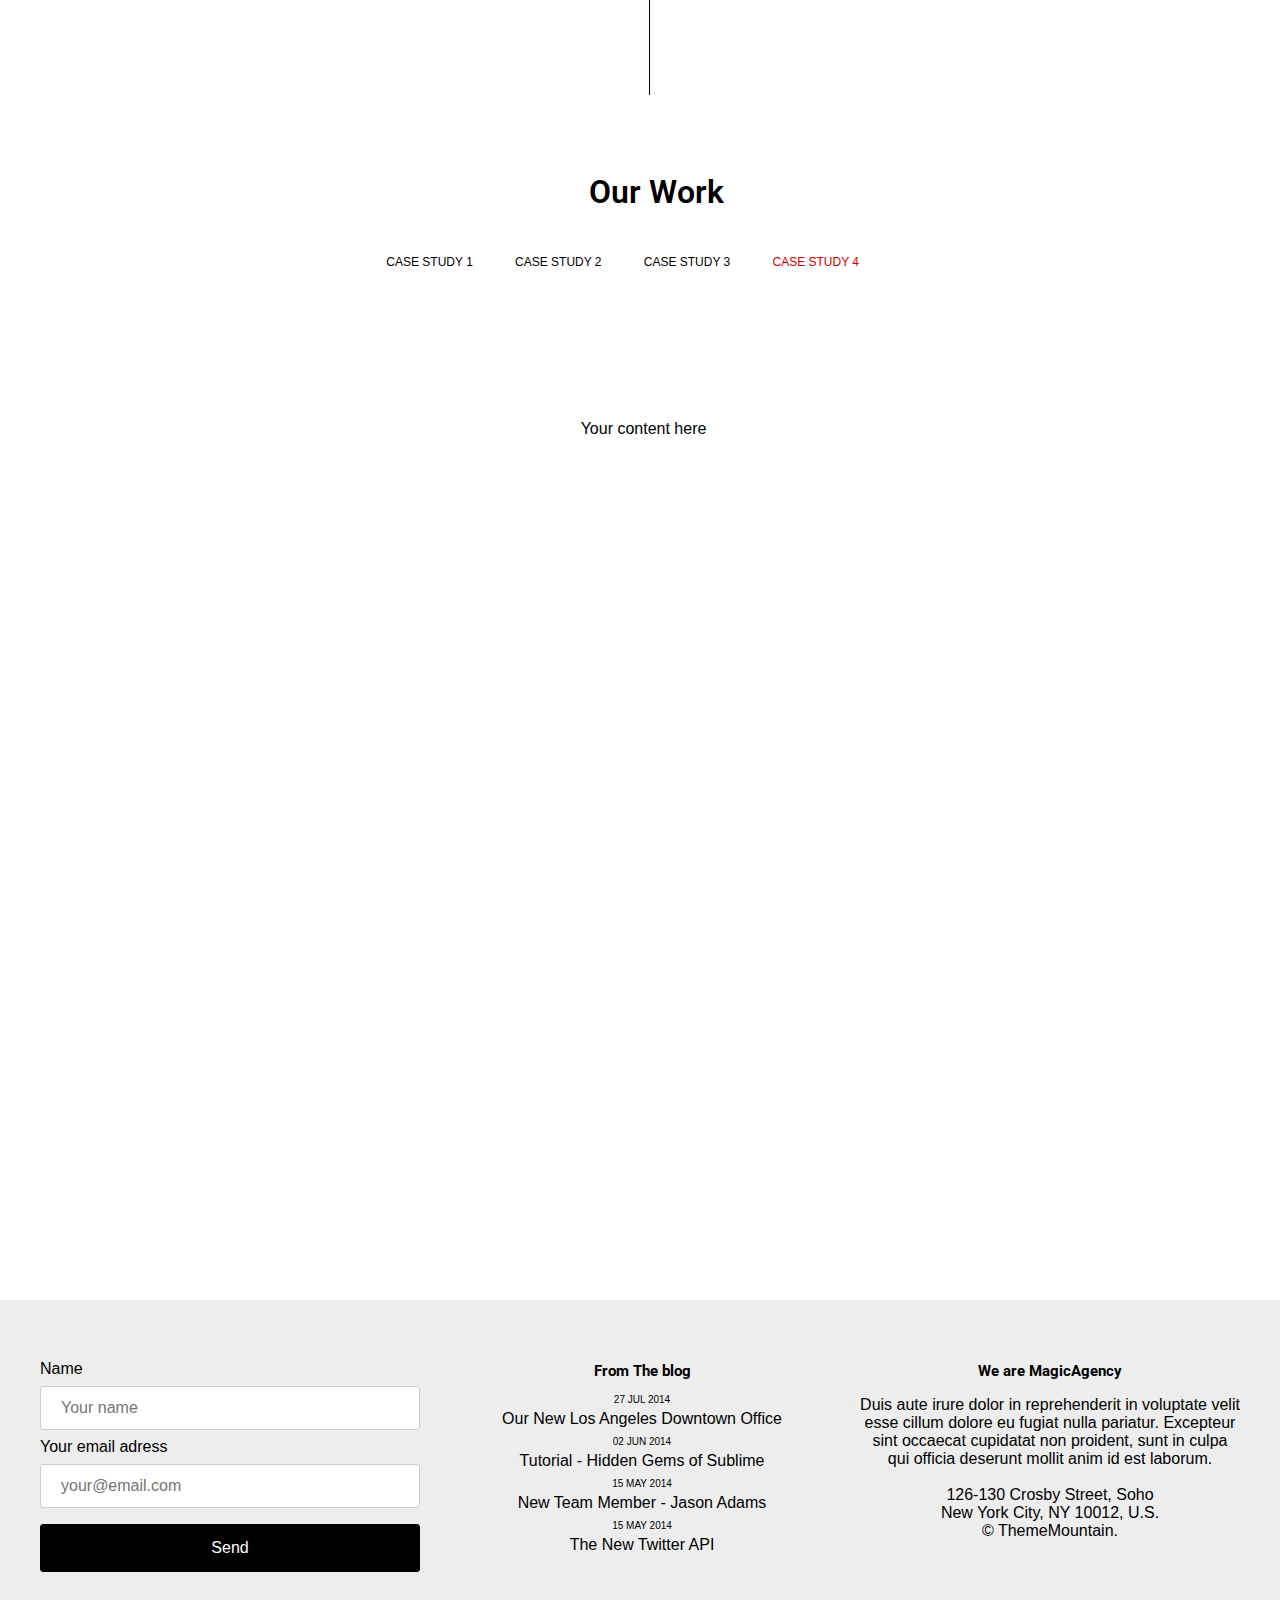
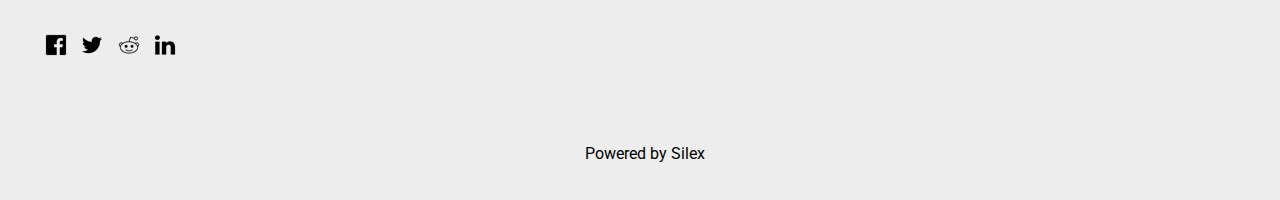
<file: page-4.html>
<!doctype html><html lang=""><head>
    <meta charset="UTF-8">
    <!-- generator meta tag -->
    <!-- leave this for stats and Silex version check -->
    <meta name="generator" content="Silex v2.2.14">
    <!-- End of generator meta tag -->
    <script src="js/jquery.js"></script>
    
    
    <script src="js/front-end.js"></script>
    <link rel="stylesheet" href="css/normalize.css">
    <link rel="stylesheet" href="css/front-end.css">

    
    
    
    <title> - Page 4</title>
    

    
<link href="https://fonts.googleapis.com/css?family=Roboto" rel="stylesheet" class="silex-custom-font"><script class="silex-script"></script><script src="js/unslider-min.js"></script><script src="js/unslider-min.js"></script><link rel="stylesheet" href="css/unslider.css"><link rel="stylesheet" href="css/unslider.css"><meta name="viewport" content="width=device-width, initial-scale=1"><script src="js/script.js"></script><link href="css/styles.css" rel="stylesheet"><style>body { opacity: 0; transition: .25s opacity ease; }</style></head>

<body class="body-initial all-style enable-mobile prevent-resizable prevent-selectable editable-style silex-runtime silex-published" data-current-page="page-page-4">
    









    <section class="container-element editable-style silex-id-1478366444112-1 section-element hero prevent-resizable">
        
    <div class="editable-style silex-element-content silex-id-1478366444112-0 container-element website-width" id="hero"><a class="editable-style silex-id-1526227950696-2 text-element white-logo fixed" href="#hero"><div class="silex-element-content normal"><p><b>CHAMBERLAINS </b>OF LYE Ltd.</p></div></a><div class="editable-style silex-id-1537806314257-0 container-element hero-content"><div class="editable-style silex-id-1526228786122-6 text-element white-hero-title"><div class="silex-element-content normal"><p>Welcome To You</p><h1>We Help You <b>Deliver</b><br></h1></div></div><a class="editable-style silex-id-1537804414408-1 text-element white-button hero-scroll-down" href="#contact"><div class="silex-element-content normal"><div><br></div>Get a call from us<br><div><br></div></div></a></div></div></section>
    <section class="container-element editable-style silex-id-1474394621033-3 section-element prevent-resizable">
        
    <div class="editable-style silex-element-content silex-id-1474394621032-2 container-element website-width"><div class="editable-style silex-id-1526229898484-7 text-element black-text"><div class="silex-element-content normal"><h2>Welcome to the <u>MagicAgency</u>. We help you convert your audiance.<br></h2><p>Our approach is scientific and has proven great results. <br></p><p><br></p><p>From the blockchain to AI, we know many buzz words.<br></p></div></div><div class="editable-style silex-id-1526233796116-3 container-element hide-on-mobile"></div></div></section>
    
















<section class="container-element editable-style section-element silex-id-1526228746540-3 prevent-resizable">
        <div class="editable-style silex-element-content container-element silex-id-1526228746540-4 website-width" id="menu"><div class="editable-style silex-id-1526233329576-0 text-element black-text"><div class="silex-element-content normal"><h1>Our Work</h1></div></div><div class="editable-style silex-id-1526233447270-1 text-element style-black-text-nav"><div class="silex-element-content normal"><p><a href="index.html#menu">Case study 1</a>&nbsp;&nbsp;&nbsp; <a href="page-2.html#menu">Case study 2</a>&nbsp;&nbsp;&nbsp; <a href="page-3.html#menu">Case study 3</a>&nbsp;&nbsp;&nbsp; <a href="page-4.html#menu" class="page-link-active">Case study 4</a>&nbsp;&nbsp;&nbsp; <br></p></div></div><div class="editable-style silex-id-1545055337553-1 text-element page-page-3 paged-element page-page-4 paged-element-visible"><div class="silex-element-content normal"><p>Your content here<br></p></div></div></div>
    </section><section class="container-element editable-style silex-id-1478366450713-3 section-element prevent-resizable">
        <div class="editable-style silex-element-content silex-id-1478366450713-2 container-element website-width" id="contact">

            
        <div class="editable-style silex-id-1442914737143-3 text-element">
                <div class="silex-element-content normal">
                    <br>
                    <a href="//www.silex.me/">Powered by Silex</a>
                </div>
            </div><div class="editable-style silex-id-1526234133380-6 html-element silex-component silex-component-share page-page-4 paged-element paged-element-visible"><div class="silex-element-content">
<ul class="share-buttons" id="id_1699306466734_994">
  
  <li><a href="https://www.facebook.com/sharer/sharer.php?u=http://yoursite.com&amp;t=Your%20site%20title" title="Share on Facebook" target="_blank"><img alt="Share on Facebook" src="assets/Facebook.png"></a></li>
  
  
  <li><a href="https://twitter.com/intent/tweet?source=http://yoursite.com&amp;text=Your%20site%20title:%20http://yoursite.com&amp;via=silexlabs" target="_blank" title="Share on Twitter"><img alt="Twitt" src="assets/Twitter.png"></a></li>
  
  
  
  
  
  
  <li><a href="http://www.reddit.com/submit?url=http://yoursite.com&amp;title=Your%20site%20title" target="_blank" title="Submit to Reddit"><img alt="Submit to Reddit" src="assets/Reddit.png"></a></li>
  
  
  <li><a href="http://www.linkedin.com/shareArticle?mini=true&amp;url=http://yoursite.com&amp;title=Your%20site%20title&amp;summary=Your%20site%20description&amp;source=http://yoursite.com" target="_blank" title="Share on LinkedIn"><img alt="Share on LinkedIn" src="assets/LinkedIn.png"></a></li>
  
  
  
  
</ul>


</div></div><div class="editable-style silex-id-1526233907434-4 text-element text-style-2"><div class="silex-element-content normal"><h2><a href="/"></a>From The blog</h2><p><b>27 Jul 2014</b></p><p><a href="https://www.silex.me">Our New Los Angeles Downtown Office</a></p><p><b>02 Jun 2014</b></p><p><a href="https://www.silex.me">Tutorial - Hidden Gems of Sublime</a></p><p><b>15 May 2014</b></p><p><a href="https://www.silex.me">New Team Member - Jason Adams</a></p><p><b>15 May 2014</b></p><p><a href="https://www.silex.me">The New Twitter API</a></p></div></div><div class="editable-style text-element text-style-1 silex-id-1526234233846-7"><div class="silex-element-content normal"><h2>We are MagicAgency</h2><p>Duis aute irure dolor in reprehenderit in voluptate velit esse cillum dolore eu fugiat nulla pariatur. Excepteur sint occaecat cupidatat non proident, sunt in culpa qui officia deserunt mollit anim id est laborum.<br><br>126-130 Crosby Street, Soho<br>New York City, NY 10012, U.S.<br>© ThemeMountain. <br></p></div></div><div class="editable-style silex-id-1526234059780-5 html-element silex-component silex-component-form silex-use-height-not-minheight"><div class="silex-element-content"><form id="id_1699306466733_602" action="https://formspree.io/your@email.com" method="POST">
  
  <div>
    <label for="field1">Name</label>
    <input type="text" required="" id="field1" name="field1" placeholder="Your name">
  </div>
  
  
  <div>
    <label for="field2">Your email adress</label>
    <input type="text" required="" id="field2" name="field2" placeholder="your@email.com">
  </div>
  
  
  <input type="submit" value="Send">
</form>


</div></div></div>
    </section>
</body></html>
</file>
<file: css/front-end.css>
/**
 * This file holds the styles of websites while editing
 */

body {
  min-height: 100vh;
  min-width: 98vw; /* remove approx size of vertical scroll bar */
}

/* prevent-auto-z-index is to let the components handle their z-index */
.section-element > .silex-element-content > *:not(.prevent-auto-z-index):not(.fixed) {
  /* put the elements of a section on top of sections bellow */
  z-index: 10;
}
/* workaround a bug of the 2.11 version (front end) */
/* sections used to hava margin-top: -1; which can not be edited in the UI */
.editable-style.section-element {
  margin-top: 0;
}
/****************************************************/
.website-width {
  width: 960px;
}
.paged-element-hidden {
  display: none !important;
}
/* resize */
.editable-style.image-element img {
  border-radius: inherit; /* this is to follow the element's radius */
	width: 100%;
	height: 100%;
}
/*
 .image-element > .silex-element-content {
	overflow: hidden;
}
*/
.html-element .silex-element-content {
  /* enable HTML content to have style="min-height: inherit;" */
  /* removed because it makes components buggy, add it to silex if you need to
  position: absolute;
  min-height: inherit;
  width: 100%; /* needed by slideshow components and probably others */
  /*
  height: 100%; /* needed by slideshow kreview and probably others */
}
/* wysihtml text editor styles */
.wysiwyg-float-left {
  float: left;
  margin: 0 8px 8px 0;
}
.wysiwyg-float-right {
  float: right;
  margin: 0 0 8px 8px;
}
/* Remove dots surrounding links in Firefox
    because of normalize.css */
a:focus{ outline: none;}

body .editable-style[data-silex-href] {
  cursor: pointer;
}
body.enable-mobile .editable-style.hide-on-desktop {
  display: none;
}
/* only outside the editor */
/* needs to be more qualified than body.enable-mobile .editable-style:not(.prevent-mobile-style) */
body.silex-runtime.body-initial .fixed {
  position: absolute;
  z-index: 20;
}
/* Mobile styles */
@media (max-width:480px) {
  /* needs to be more qualified than body.enable-mobile .editable-style:not(.prevent-mobile-style) */
  body.silex-runtime.body-initial .fixed {
    /* on mobile (chrome, this is needed to be on top of other content) */
    position: relative;
  }

  /* hide horizontal scroll bar which appears because of residual values in css
  html {
    overflow-x: hidden;
  }
  */
  body {
    position: initial; /* used to be absolute but now only in editor (editable.css), when position is absolute the body has the size of its content */
  }
  /* mobile mode */
  body.enable-mobile .editable-style:not(.prevent-mobile-style),
  body.enable-mobile .background.background-initial {
    position: static;
    top: auto;
    left: auto;
    max-width: 100%;
    min-width: auto; /* this is to remove sections min-width, since section min-width is set to the witdh of its content in Element::setStyle() */
    margin-left: auto;
    margin-right: auto;
  }
  body.enable-mobile .editable-style.section-element {
    padding: 0;
  }
  body.enable-mobile.silex-resizing .editable-style:not(.prevent-mobile-style) {
    max-width: unset; /* while dragging let the user size the elements freely */
  }
  body.enable-mobile .image-element.editable-style:not(.prevent-mobile-style) {
    position: relative;
  }
  body.enable-mobile .editable-style.section-element {
    max-width: 100%; /* section bg should be 100% width because user do not need to grab the side and resize */
    padding: 0;
    margin: 0;
  }
  body.enable-mobile .container-element:not(.paged-element-hidden) {
    display: flex;
    align-items: center;
    justify-content: space-around;
    flex-wrap: wrap;
  }
  /* but still hide paged elements or desktop only elements */
  body.enable-mobile .editable-style.hide-on-mobile {
    display: none;
  }
  body.enable-mobile .editable-style.hide-on-desktop:not(.paged-element-hidden) {
    display: initial;
  }
  body.silex-runtime.enable-mobile .background.background-initial {
    max-width: 100%;
  }
}

/* only outside the editor */
/* needs to be more qualified than body.enable-mobile .editable-style:not(.prevent-mobile-style) */
body.silex-runtime.body-initial .fixed {
  position: absolute;
  z-index: 20;
}
/* Mobile styles */
@media (max-width:480px) {
  /* needs to be more qualified than body.enable-mobile .editable-style:not(.prevent-mobile-style) */
  body.silex-runtime.body-initial .fixed {
    /* on mobile (chrome, this is needed to be on top of other content) */
    position: relative;
  }
}

/**
 * prodotype components
 */
.silex-element-content-full-height .silex-element-content {
  height: 100%;
}
silex-template,
.prodotype-preview {
  display: none;
}
.prodotype-runtime,
.prodotype-runtime-strict {
  display: none;
}
.prodotype-published {
  display: none;
}
body.silex-editor .prodotype-preview {
  display: block;
}
body.silex-runtime .prodotype-runtime,
body.silex-runtime .prodotype-runtime-strict {
  display: block;
}
body.silex-published .prodotype-published {
  display: block;
}
body.silex-publish .prodotype-runtime-strict {
  display: none;
}
.prodotype-force-size {
  position: absolute;
  width: 100%;
  height: 100%;
}
.silex-component-button button {
  width: 100%;
}
/* full-width component*/
div.editable-style.full-width-section {
  min-height: 100px;
}

div.editable-style.full-width-section>.editable-style {
  position: static;
  min-width: 100%;
}

div.editable-style.full-width-section>.editable-style.silex-element-content {
  display: none;
}
</file>
<file: css/unslider.css>
.unslider{overflow:auto;margin:0;padding:0}.unslider-wrap{position:relative}.unslider-wrap.unslider-carousel li{float:left}.unslider-vertical>ul{height:100%}.unslider-vertical li{float:none;width:100%}.unslider-fade{position:relative}.unslider-fade .unslider-wrap li{position:absolute;left:0;top:0;right:0;z-index:8}.unslider-fade .unslider-wrap li.unslider-active{z-index:10}.unslider li,.unslider ol,.unslider ul{list-style:none;margin:0;padding:0;border:none}.unslider-arrow{position:absolute;left:20px;z-index:2;cursor:pointer}.unslider-arrow.next{left:auto;right:20px}
</file>
<file: css/styles.css>
html, body {scroll-behavior: smooth;}@media (min-width:480px) {body .container-element.section-element.hero {height: 100vh;}}@media (min-width:480px) {.silex-runtime .image .image-hover {opacity: 0; transition: opacity .3s ease;}.silex-runtime .image .image-hover:hover {opacity: 1;}}
.body-initial {background-color: rgba(255,255,255,1); position: static;}.silex-id-1478366444112-1 {background-color: rgba(0,0,0,1); min-width: 1200px; background-image: url(https://images.unsplash.com/photo-1601584115197-04ecc0da31d7?crop=entropy&cs=tinysrgb&fit=max&fm=jpg&ixid=M3wzNDc5fDB8MXxzZWFyY2h8M3x8dHJ1Y2tzfGVufDB8fHx8MTY5OTMwNTYzOHww&ixlib=rb-4.0.3&q=80&w=1080); background-position: center center; background-size: cover; background-attachment: fixed; background-repeat: no-repeat; position: static; margin-top: -1px; display: flex;}.silex-id-1478366444112-0 {background-color: transparent; min-height: 639px; background-size: cover; background-position: center center; background-attachment: fixed; background-repeat: no-repeat; position: relative; margin-left: auto; margin-right: auto; display: flex; align-items: center; justify-content: center;}.silex-id-1526227950696-2 {width: 386px; top: 34px; left: 1px; min-height: 55px; background-color: rgba(0,0,0,1); position: absolute;}.silex-id-1537806314257-0 {width: 862px; background-color: rgba(0,0,0,0.2); min-height: 409px; position: static; display: flex; align-items: center; justify-content: center; flex-direction: column;}.silex-id-1526228786122-6 {width: 861px; min-height: 220px; position: static;}.silex-id-1537804414408-1 {width: 218px; background-color: transparent; min-height: 57px; position: static;}.silex-id-1474394621033-3 {min-width: 1200px; background-color: rgba(255,255,255,1); position: static; margin-top: -1px;}.silex-id-1474394621032-2 {background-color: transparent; min-height: 846px; position: relative; margin-left: auto; margin-right: auto;}.silex-id-1526229898484-7 {width: 681px; top: 30px; left: 259px; min-height: 594px; position: absolute;}.silex-id-1526233796116-3 {width: 20px; background-color: rgb(255, 255, 255); top: 695px; left: 609px; min-height: 100px; border-width: 0 0 0 1px; border-style: solid; position: absolute;}.silex-id-1526228746540-3 {min-width: 1200px; position: static; margin-top: -1px;}.silex-id-1526228746540-4 {background-color: transparent; min-height: 1154px; position: relative; margin-left: auto; margin-right: auto;}.silex-id-1526233329576-0 {width: 285px; top: 6px; left: 474px; min-height: 79px; position: absolute;}.silex-id-1526233447270-1 {width: 1175px; top: 48px; left: 11px; min-height: 168px; position: absolute;}.silex-id-1526239919266-0 {width: 380px; background-color: rgb(255, 255, 255); top: 174px; left: 0px; min-height: 200px; background-image: url(../assets/kobu-agency-472677-unsplash.jpg); background-size: cover; background-position: center center; background-repeat: no-repeat; position: absolute;}.silex-id-1526241932312-13 {width: 380px; background-color: rgb(255, 255, 255); top: 395px; left: 0px; min-height: 200px; background-image: url(../assets/bianca-lucas-496554-unsplash.jpg); background-size: cover; background-position: center center; background-repeat: no-repeat; position: absolute;}.silex-id-1526243483554-2 {height: 866px; width: 1201px; background-color: transparent; top: 171px; left: 0px; position: absolute;}.silex-id-1526242009200-19 {width: 380px; background-color: rgb(255, 255, 255); top: 616px; left: 0px; min-height: 200px; background-image: url(../assets/pepe-nero-229533-unsplash.jpg); background-size: cover; background-position: center center; background-repeat: no-repeat; position: absolute;}.silex-id-1526242067678-23 {width: 378px; background-color: rgb(255, 255, 255); top: 175px; left: 410px; min-height: 420px; background-image: url(../assets/frankie-cordoba-526925-unsplash.jpg); background-size: cover; background-position: center center; background-repeat: no-repeat; position: absolute;}.silex-id-1526241769800-9 {width: 378px; background-color: rgb(255, 255, 255); top: 612px; left: 412px; min-height: 420px; background-image: url(../assets/pepe-nero-229533-unsplash.jpg); background-size: cover; background-position: center center; background-repeat: no-repeat; position: absolute;}.silex-id-1526241966276-17 {width: 380px; background-color: rgb(255, 255, 255); top: 837px; left: 0px; min-height: 200px; background-image: url(../assets/frankie-cordoba-557800-unsplash.jpg); background-size: cover; background-position: center center; background-repeat: no-repeat; position: absolute;}.silex-id-1526241771196-11 {width: 380px; background-color: rgb(255, 255, 255); top: 394px; left: 819px; min-height: 420px; background-image: url(../assets/frankie-cordoba-557800-unsplash.jpg); background-size: cover; background-position: center center; background-repeat: no-repeat; position: absolute;}.silex-id-1526242009214-21 {width: 380px; background-color: rgb(255, 255, 255); top: 175px; left: 819px; min-height: 200px; background-image: url(../assets/bianca-lucas-496554-unsplash.jpg); background-size: cover; background-position: center center; background-repeat: no-repeat; position: absolute;}.silex-id-1526242009214-22 {width: 213px; min-height: 51px; position: absolute; top: 77px; left: 82px;}.silex-id-1526241966246-15 {width: 380px; background-color: rgb(255, 255, 255); top: 837px; left: 819px; min-height: 200px; background-image: url(../assets/evan-krause-443512-unsplash.jpg); background-size: cover; background-position: center center; background-repeat: no-repeat; position: absolute;}.silex-id-1545055337553-1 {width: 515px; top: 258px; left: 346px; min-height: 100px; position: absolute;}.silex-id-1478366450713-3 {background-color: rgba(237,237,237,1); min-width: 1200px; position: static; margin-top: -1px;}.silex-id-1478366450713-2 {background-color: transparent; min-height: 500px; position: relative; margin-left: auto; margin-right: auto;}.silex-id-1526234059780-5 {width: 380px; height: 215px; background-color: transparent; top: 60.333343505859375px; left: 0px; position: absolute;}.silex-id-1442914737143-3 {width: 349px; top: 425px; left: 430px; min-height: 53px; position: absolute;}.silex-id-1526234133380-6 {width: 156px; background-color: transparent; top: 313px; left: 0px; min-height: 68px; position: absolute;}.silex-id-1526233907434-4 {width: 380px; top: 50px; left: 412px; min-height: 222px; position: absolute;}.silex-id-1526234233846-7 {width: 380px; top: 50px; left: 820px; min-height: 238px; position: absolute;}.silex-id-1647449079587-0 {width: 380px; min-height: 200px; background-color: rgba(255,255,255,0.6); position: absolute; top: 0px; left: 0px;}.silex-id-1647449377501-3 {width: 380px; min-height: 200px; background-color: rgba(255,255,255,0.6); position: absolute; top: 0px; left: 0px;}.silex-id-1647449377501-4 {width: 213px; min-height: 51px; position: absolute; top: 77px; left: 82px;}.silex-id-1647449384453-5 {width: 380px; min-height: 200px; background-color: rgba(255,255,255,0.6); position: absolute; top: 0px; left: 0px;}.silex-id-1647449384453-6 {width: 213px; min-height: 51px; position: absolute; top: 77px; left: 82px;}.silex-id-1647449389256-7 {width: 380px; min-height: 200px; background-color: rgba(255,255,255,0.6); position: absolute; top: 0px; left: 0px;}.silex-id-1647449389256-8 {width: 213px; min-height: 51px; position: absolute; top: 77px; left: 82px;}.silex-id-1647449395918-9 {width: 380px; min-height: 200px; background-color: rgba(255,255,255,0.6); position: absolute; top: 0px; left: 0px;}.silex-id-1647449395918-10 {width: 213px; min-height: 51px; position: absolute; top: 77px; left: 82px;}.silex-id-1647449403222-11 {width: 380px; min-height: 200px; background-color: rgba(255,255,255,0.6); position: absolute; top: 0px; left: 0px;}.silex-id-1647449403222-12 {width: 213px; min-height: 51px; position: absolute; top: 77px; left: 82px;}.silex-id-1647449410413-13 {width: 378px; min-height: 420px; background-color: rgba(255,255,255,0.6); position: absolute; top: 0px; left: 0px;}.silex-id-1647449410413-14 {width: 213px; min-height: 51px; position: absolute; top: 182px; left: 86px;}.silex-id-1647449539298-37 {width: 378px; min-height: 420px; background-color: rgba(255,255,255,0.6); position: absolute; top: 0px; left: 0px;}.silex-id-1647449539298-38 {width: 213px; min-height: 51px; position: absolute; top: 182px; left: 86px;}.silex-id-1647449548932-39 {width: 380px; min-height: 420px; background-color: rgba(255,255,255,0.6); position: absolute; top: 0px; left: 0px;}.silex-id-1647449548932-40 {width: 213px; min-height: 51px; position: absolute; top: 182px; left: 86px;}.silex-id-1647514236851-0 {position: absolute; left: 0px;}@media only screen and (max-width: 480px) {.silex-id-1478366444112-1 {top: 0px; left: 0px; min-height: 850px;}.silex-id-1478366444112-0 {background-attachment: scroll; background-position: top right; min-height: 850px;}.silex-id-1526227950696-2 {top: 103px; left: 11px; width: 421px; min-height: 75px;}.silex-id-1537806314257-0 {top: 0px; left: 0px; width: 421px; min-height: 715px; background-color: rgba(0,0,0,0.8);}.silex-id-1526228786122-6 {top: 18px; left: 11px; width: 401px; min-height: 451px;}.silex-id-1537804414408-1 {top: 0px; left: 0px; width: 350px; min-height: 48px;}.silex-id-1474394621033-3 {top: 850px; left: 0px;}.silex-id-1474394621032-2 {min-height: 757px;}.silex-id-1526229898484-7 {top: 156px; left: 11px; width: 421px; min-height: 714px;}.silex-id-1526233796116-3 {top: 690px; left: 422px; width: 20px; min-height: 100px;}.silex-id-1526228746540-3 {top: 2052px; left: 0px;}.silex-id-1526228746540-4 {min-height: 683.8666381835938px;}.silex-id-1526233447270-1 {top: 0px; left: 0px; width: 499px; min-height: 154px;}.silex-id-1526239919266-0 {top: 254px; left: 11px; width: 421px; min-height: 200px;}.silex-id-1526241932312-13 {top: 454px; left: 11px; width: 421px; min-height: 200px;}.silex-id-1526243483554-2 {height: 407px; top: 164px; left: 0px; width: 467px;}.silex-id-1526242009200-19 {top: 1074px; left: 11px; width: 421px; min-height: 200px;}.silex-id-1526242067678-23 {top: 2294px; left: 11px; width: 421px; min-height: 420px;}.silex-id-1526241769800-9 {top: 654px; left: 11px; width: 421px; min-height: 420px;}.silex-id-1526241966276-17 {top: 2084px; left: 11px; width: 421px; min-height: 200px;}.silex-id-1526241771196-11 {top: 1674px; left: 11px; width: 421px; min-height: 420px;}.silex-id-1526242009214-21 {top: 1274px; left: 11px; width: 421px; min-height: 200px;}.silex-id-1526241966246-15 {top: 1474px; left: 11px; width: 421px; min-height: 200px;}.silex-id-1545055337553-1 {left: 11px; top: 450px; width: 421px; min-height: 752px;}.silex-id-1478366450713-3 {top: 5308px; left: 0px; min-height: 1524px;}.silex-id-1478366450713-2 {min-height: 1775px;}.silex-id-1526234059780-5 {top: 47px; left: 11px; width: 422px; height: 240px;}.silex-id-1526233907434-4 {top: 381px; left: 11px; width: 422px; min-height: 222px;}.silex-id-1526234233846-7 {top: 697px; left: 11px; width: 422px; min-height: 238px;}.silex-id-1647449079587-0 {min-height: 420px; top: 0px; left: 0px; width: 480px;}.silex-id-1647449377501-3 {min-height: 420px; top: 0px; left: 0px; width: 480px;}.silex-id-1647449384453-5 {min-height: 420px; top: 0px; left: 0px; width: 480px;}.silex-id-1647449389256-7 {min-height: 420px; top: 0px; left: 0px; width: 480px;}.silex-id-1647449395918-9 {min-height: 420px; top: 0px; left: 0px; width: 480px;}.silex-id-1647449403222-11 {min-height: 420px; top: 0px; left: 0px; width: 480px;}.silex-id-1647449410413-13 {min-height: 420px; top: 0px; left: 0px; width: 480px;}.silex-id-1647449539298-37 {min-height: 420px; top: 0px; left: 0px; width: 480px;}.silex-id-1647449548932-39 {min-height: 420px; top: 0px; left: 0px; width: 480px;}}
.website-width {width: 1200px;}@media (min-width: 481px) {.silex-editor {min-width: 1400px;}}
.text-element > .silex-element-content {font-family: 'Roboto', sans-serif; font-weight: normal; text-align: center;}p {font-family: Verdana, sans-serif;}a {color: #000000; text-decoration: none;}[data-silex-href] {color: #000000; text-decoration: none;}ul li {font-family: Verdana, sans-serif;}@media only screen and (max-width: 480px) {p {font-size: 25px;}a {line-height: 1;}[data-silex-href] {line-height: 1;}}
.white-logo h1 {font-weight: 100; font-size: 80px; color: #ffffff; text-transform: uppercase; line-height: 1; word-spacing: -5px; letter-spacing: -5px;}.white-logo p {font-weight: normal; color: #ffffff; text-align: center; text-transform: uppercase; letter-spacing: 3px;}.white-logo b {font-weight: 600;}.white-logo i {font-style: normal; color: #b32a2a;}.white-logo u {font-weight: 600; font-size: 10px; background-color: #000000; text-decoration: none;}.white-logo u:hover {background-color: #ff0000;}
.white-hero-title h1 {font-weight: 100; font-size: 80px; color: #ffffff; text-align: center; text-transform: uppercase; line-height: 1; word-spacing: -5px; letter-spacing: -5px;}.white-hero-title h2 {font-weight: normal;}.white-hero-title h3 {font-weight: normal;}.white-hero-title.text-element > .silex-element-content {font-weight: 100; font-size: 15px; color: #ffffff; text-align: left; text-transform: uppercase; letter-spacing: 3px;}.white-hero-title p {font-weight: normal;}.white-hero-title b {font-weight: normal; color: #d30000;}.white-hero-title i {font-style: normal; color: #b32a2a;}.white-hero-title u {font-weight: normal; text-decoration: none;}.white-hero-title ul li {list-style-type: none; text-align: center;}.white-hero-title u:hover {background-color: #b32a2a;}
.black-text h1 {font-weight: 600; text-align: center;}.black-text h2 {font-weight: lighter; font-size: 38px;}.black-text p {font-weight: lighter; font-size: 38px; text-align: center;}.black-text a {font-weight: lighter; font-size: 12px; text-transform: uppercase; line-height: 1;}.black-text [data-silex-href] {font-weight: lighter; font-size: 12px; text-transform: uppercase; line-height: 1;}.black-text i {text-transform: uppercase;}.black-text u {font-weight: bold; text-decoration: none;}.black-text .page-link-active {color: #d30000;}@media only screen and (max-width: 480px) {.black-text p {font-size: 35px;}.black-text a {font-size: 22px;}.black-text [data-silex-href] {font-size: 22px;}}
.text-style-1 h2 {font-size: 15px;}.text-style-1 b {font-weight: normal;}@media only screen and (max-width: 480px) {.text-style-1 h2 {font-size: 25px;}}
.text-style-2 h2 {font-size: 15px;}.text-style-2 p {line-height: 0.3;}.text-style-2 b {font-weight: lighter; font-size: 10px; text-transform: uppercase;}.text-style-2 ul li:last-child {color: #000000;}.text-style-2 p:hover {color: #b32a2a;}@media only screen and (max-width: 480px) {.text-style-2 h2 {font-size: 25px;}.text-style-2 b {font-size: 17px;}}
.image-caption p {font-weight: normal; text-align: center; text-transform: uppercase;}@media only screen and (max-width: 480px) {}
.white-button.text-element > .silex-element-content {font-weight: normal; color: #ffffff; background-color: #000000; text-transform: uppercase;}
.style-black-text-nav h1 {font-weight: 600; text-align: center;}.style-black-text-nav p {font-weight: lighter; font-size: 38px; text-align: center;}.style-black-text-nav a {font-weight: lighter; font-size: 12px; text-transform: uppercase; line-height: 1; letter-spacing: 0px;}.style-black-text-nav [data-silex-href] {font-weight: lighter; font-size: 12px; text-transform: uppercase; line-height: 1; letter-spacing: 0px;}.style-black-text-nav i {font-style: normal; font-weight: normal; text-transform: uppercase;}.style-black-text-nav u {font-weight: bold;}.style-black-text-nav .page-link-active {color: #d30000;}@media only screen and (max-width: 480px) {.style-black-text-nav p {columns: 2;}.style-black-text-nav a {font-size: 22px;}.style-black-text-nav [data-silex-href] {font-size: 22px;}}
#parent_1699306466731_821 .prodotype-preview {list-style-type: none; margin: 0; padding: 0;}#parent_1699306466731_821 .prodotype-preview .preview-text {display: flex; align-items: center; justify-content: center;}#parent_1699306466731_821 .prodotype-preview .preview-text p {z-index: 1; background-color: black; color: white;}#parent_1699306466731_821 .slide-0 .slide-image {background-image: url(http://localhost:6805/ce/fs/get/Documents/silex/silex-meta/packages/silex-templates/agency/assets/kobu-agency-472677-unsplash.jpg);}#parent_1699306466731_821 .slide-1 .slide-image {background-image: url(http://localhost:6805/ce/fs/get/Documents/silex/silex-meta/packages/silex-templates/agency/assets/frankie-cordoba-557800-unsplash.jpg);}#parent_1699306466731_821 .slide-2 .slide-image {background-image: url(http://localhost:6805/ce/fs/get/Documents/silex/silex-meta/packages/silex-templates/agency/assets/nicolai-berntsen-9244-unsplash.jpg);}#parent_1699306466731_821 .slide-3 .slide-image {background-image: url(http://localhost:6805/ce/fs/get/Documents/silex/silex-meta/packages/silex-templates/agency/assets/bianca-lucas-496554-unsplash.jpg);}#parent_1699306466731_821 .unslider {position: relative;}#parent_1699306466731_821 .slide-image {width: 100%; display: flex; justify-content: center; background-repeat: no-repeat; background-size: cover; background-position: 50%; align-items: flex-end;}#parent_1699306466731_821 figcaption {padding: 50px; color: white; background-color: rgba(0,0,0,0.5); width: 100%; text-align: center;}#parent_1699306466731_821 .unslider-nav {position: absolute; bottom: 10px; left: 0; right: 0; top: auto; margin: 0;}#parent_1699306466731_821 .unslider-nav ol {text-align: center;}#parent_1699306466731_821 .unslider-nav ol li.unslider-active {background: #fff; cursor: default; opacity: 1;}#parent_1699306466731_821 .unslider-nav ol li {display: inline-block; float: none; width: 6px; height: 6px; margin: 0 4px; padding: 3px; background: transparent; border-radius: 10px; overflow: hidden; text-indent: -999em; border: 2px solid #fff; cursor: pointer; opacity: .4;}#parent_1699306466731_821 .unslider-arrow {display: block; width: 32px; height: 32px; top: 50%; right: 16px; left: auto; margin-top: -16px; overflow: hidden; background: rgba(0,0,0,.2) no-repeat 50% 50%; background-image: url([data-uri]); background-size: 7px 11px; border-radius: 32px; text-indent: -999em; opacity: .6; transition: opacity .2s;}#parent_1699306466731_821 .unslider-arrow.prev {left: 16px; right: auto; -ms-transform: rotate(-180deg); transform: rotate(-180deg);}
#id_1699306466734_994.share-buttons {list-style: none; padding: 0;}#id_1699306466734_994.share-buttons li {display: inline;}#id_1699306466734_994.share-buttons .sr-only {position: absolute; clip: rect(1px, 1px, 1px, 1px); padding: 0; border: 0; height: 1px; width: 1px; overflow: hidden;}
#id_1699306466733_602 input[type=text], select {width: 100%; padding: 12px 20px; margin: 8px 0; display: inline-block; border: 1px solid #ccc; border-radius: 3px; box-sizing: border-box;}#id_1699306466733_602 input[type=submit] {width: 100%; background-color: #000000; color: #FFFFFF; padding: 14px 20px; margin: 8px 0; border: 1px solid #000000; border-radius: 3px; cursor: pointer;}#id_1699306466733_602 label {color: #000000;}#id_1699306466733_602 .fill-vertical {flex: 1 1 auto; display: flex; flex-direction: column;}#id_1699306466733_602 .fill-vertical textarea {flex: 1 1 auto; width: 100%; height: 150px; padding: 12px 20px; box-sizing: border-box; border: 2px solid #ccc; border-radius: 3px; background-color: #f8f8f8; font-size: 16px; resize: none;}#id_1699306466733_602 {border-radius: 3px; display: flex; flex-direction: column; justify-content: space-between; height: 100%;}body.silex-runtime {opacity: 1;}
</file>
